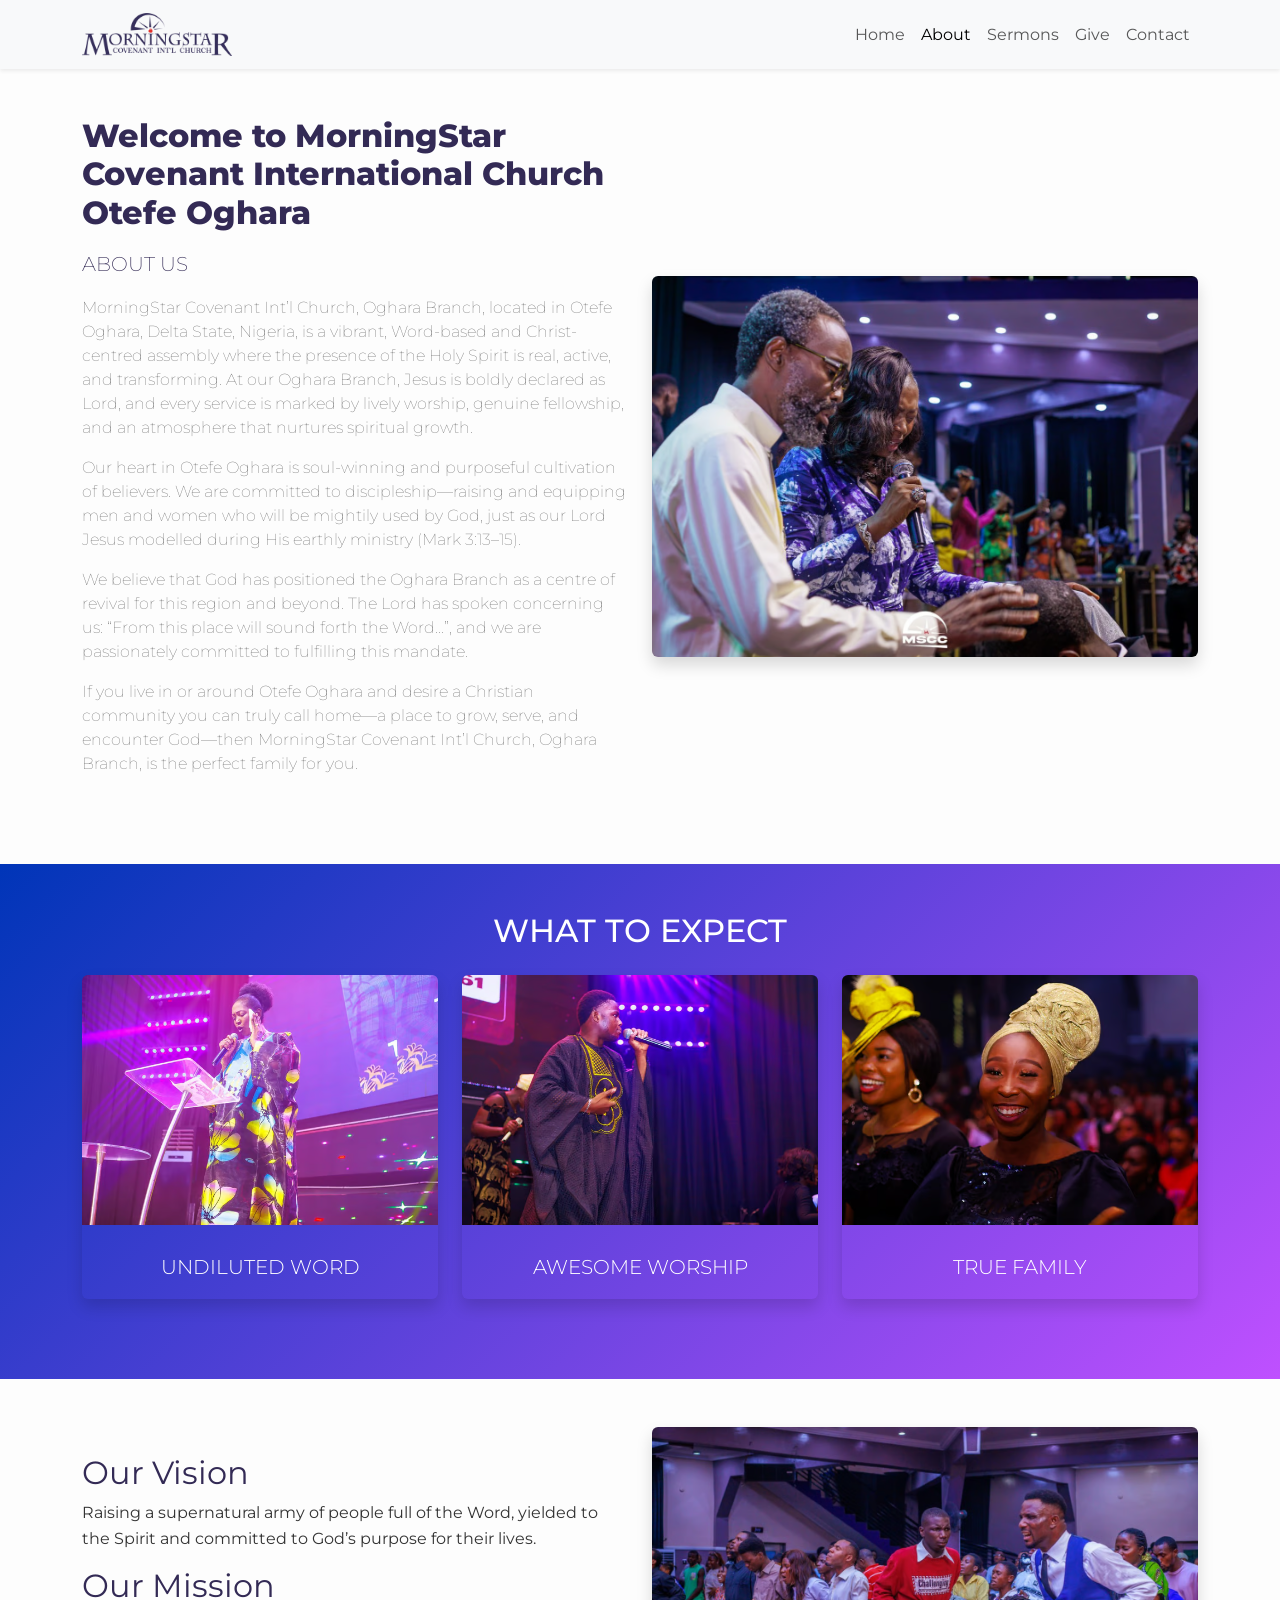
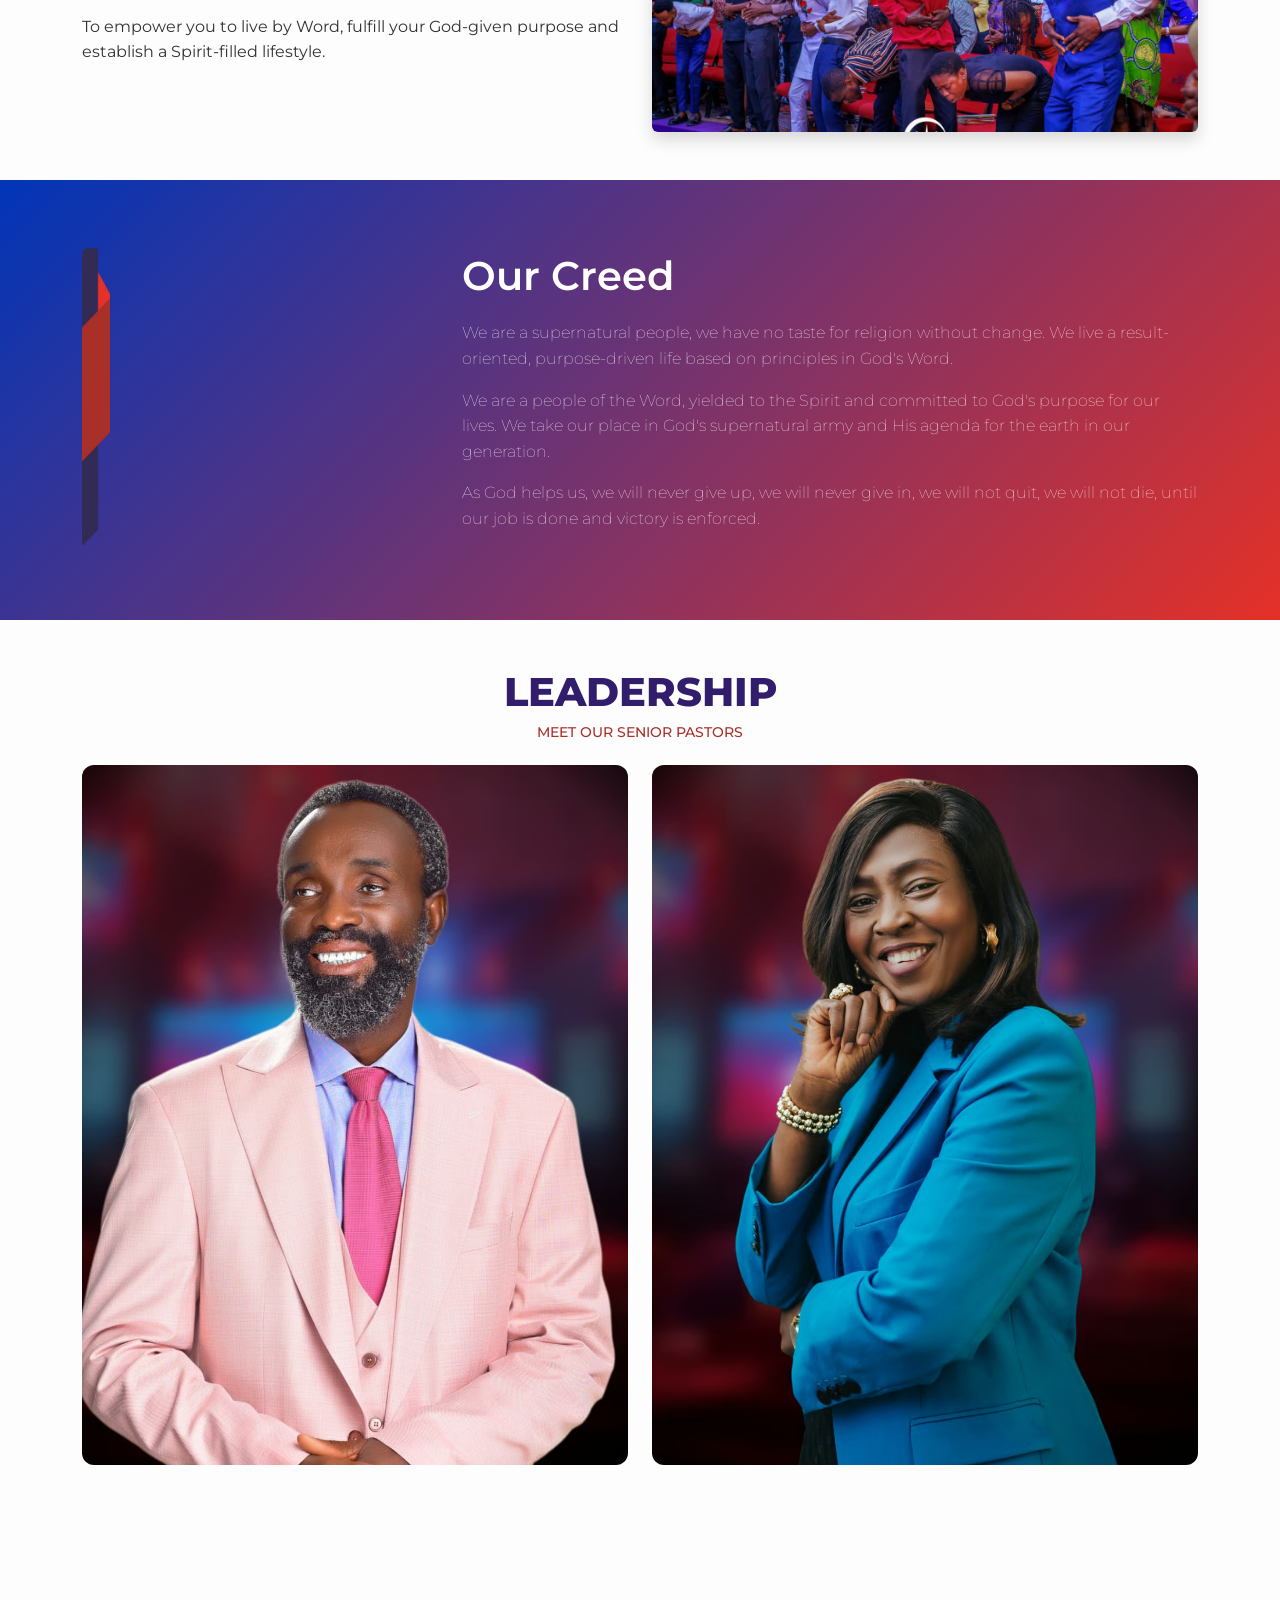
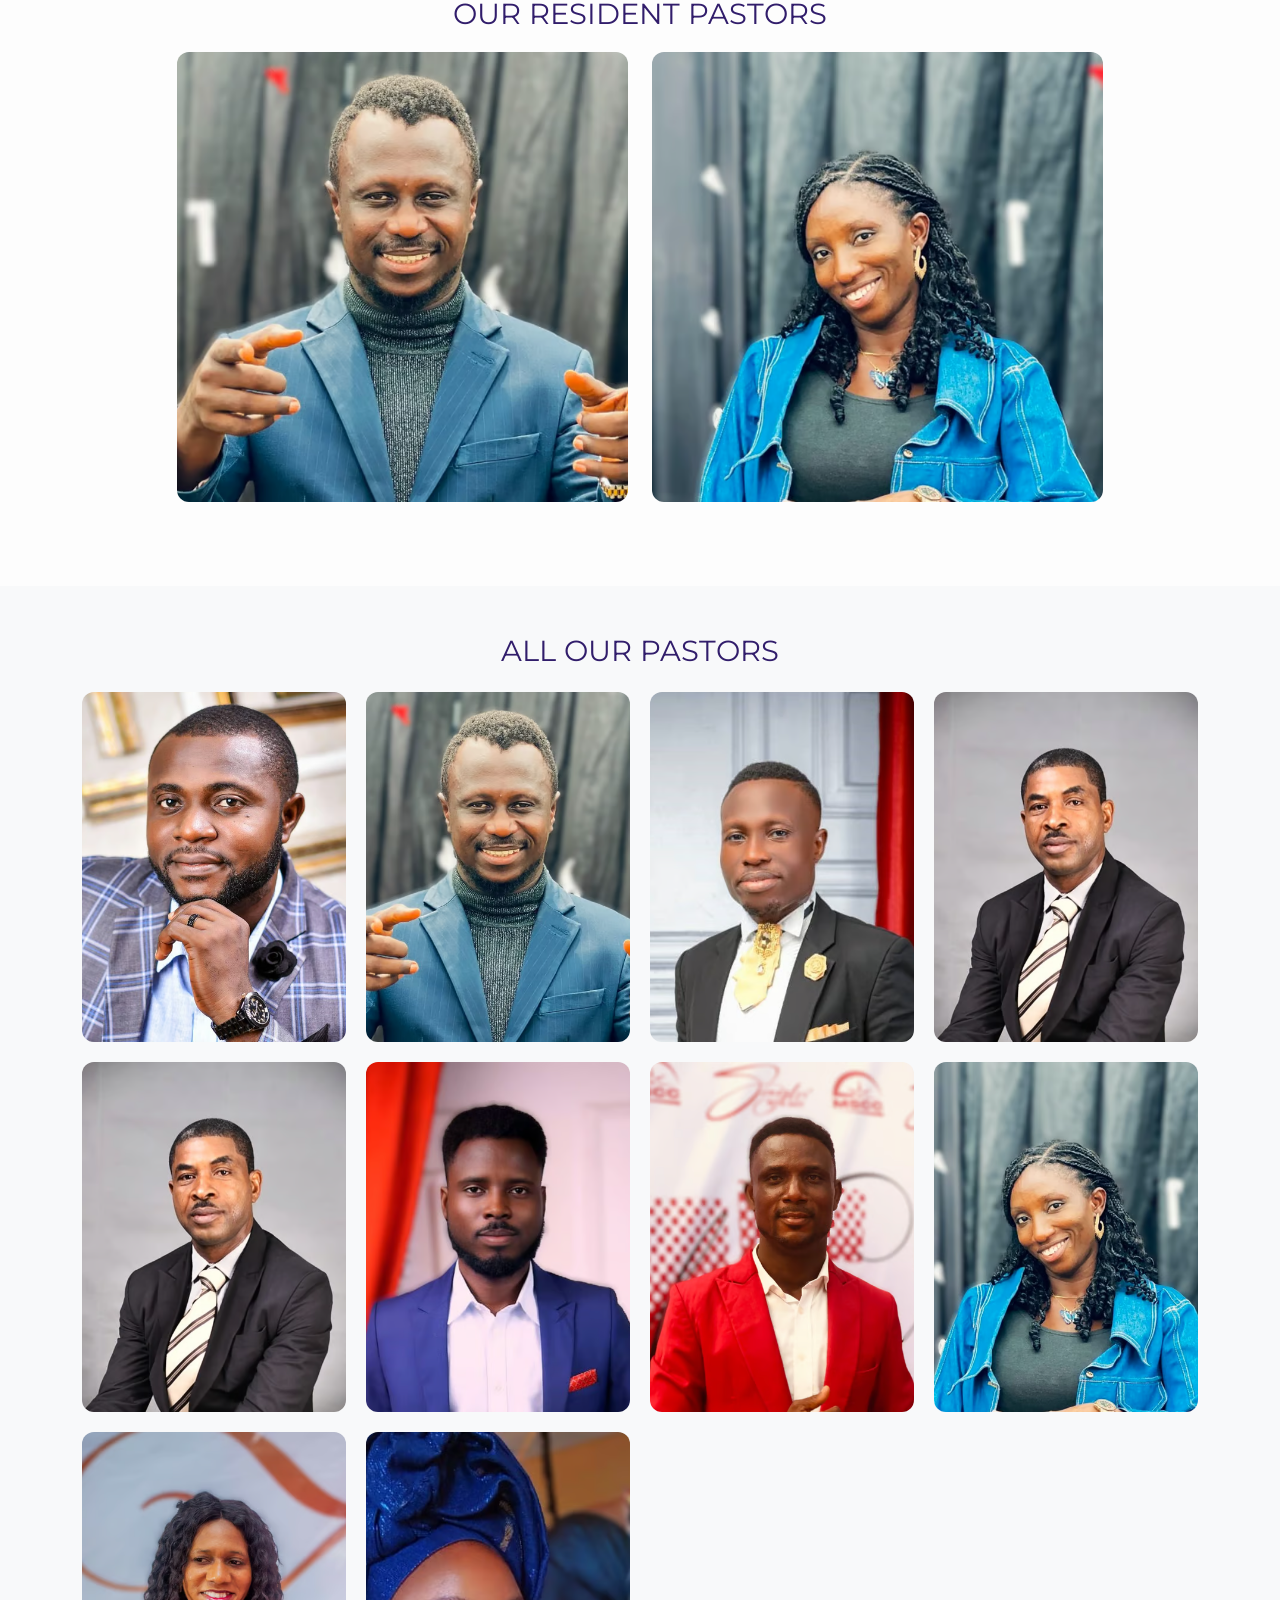
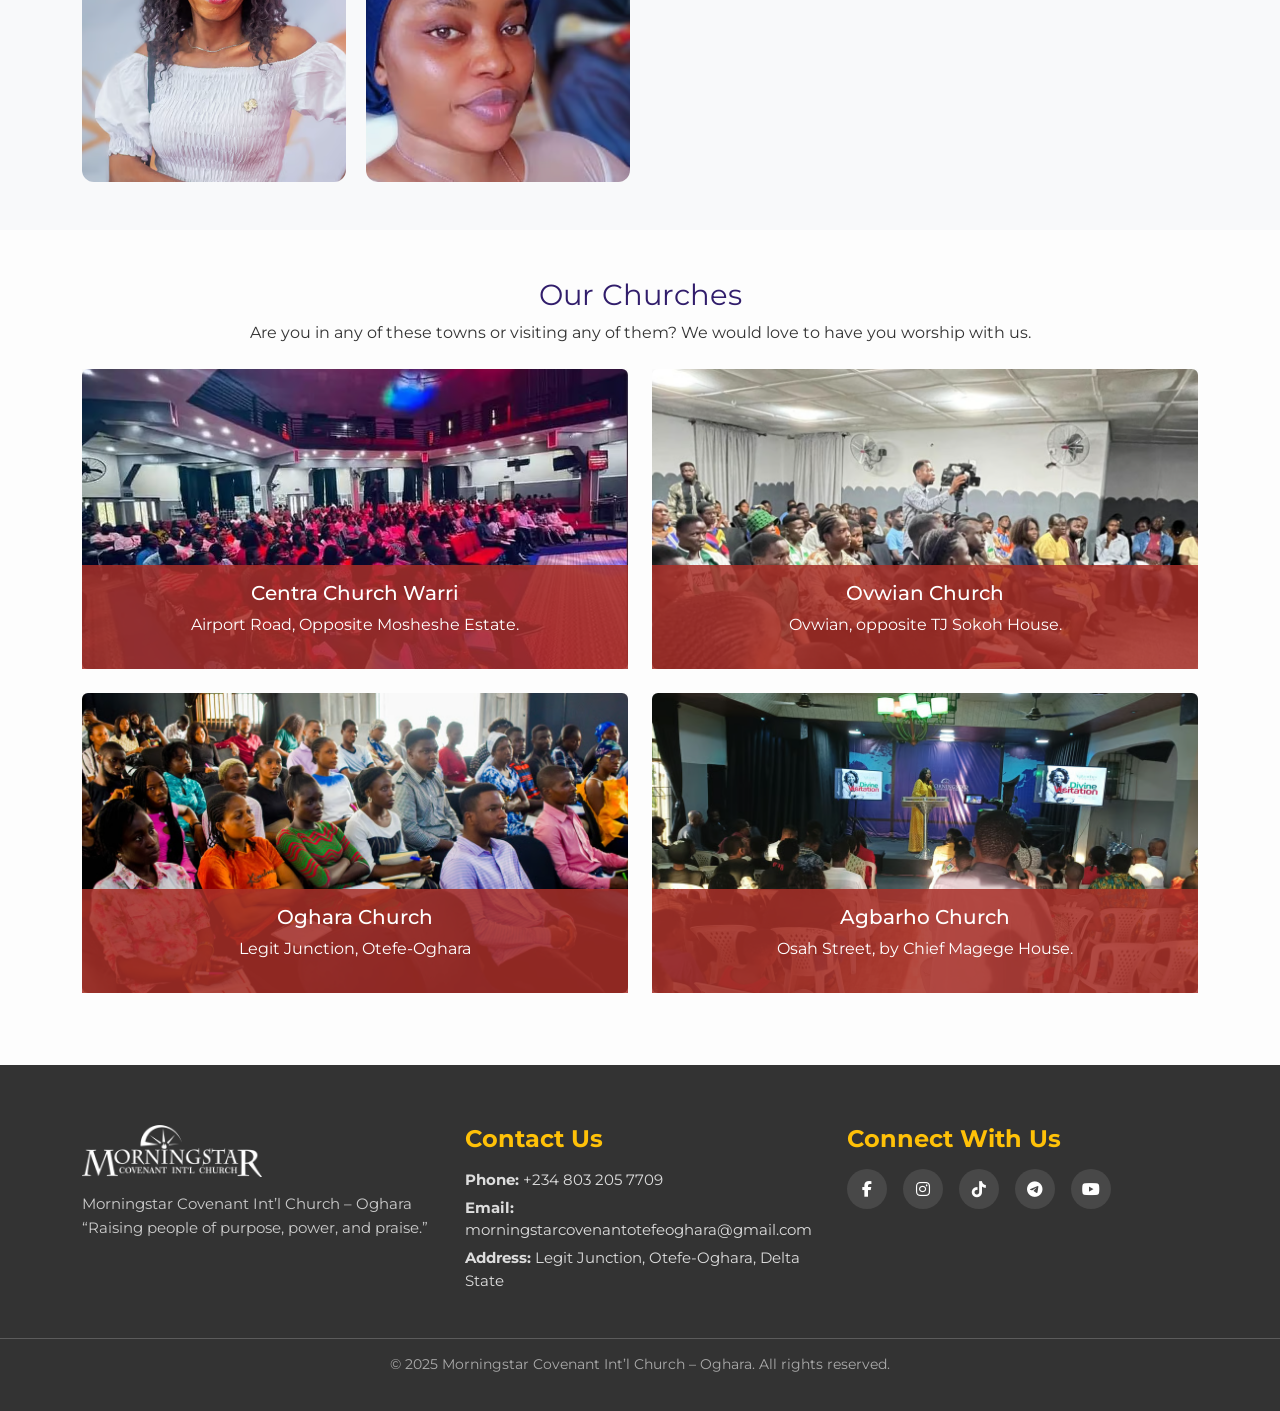
<file: about.html>
<!DOCTYPE html>
<html lang="en">
  <head>
    <meta charset="UTF-8" />
    <meta name="viewport" content="width=device-width, initial-scale=1.0" />
    <title>About Us – Morningstar Covenant Int'l Church</title>

    <!-- Google Fonts -->
    <link rel="preconnect" href="https://fonts.googleapis.com" />
    <link rel="preconnect" href="https://fonts.gstatic.com" crossorigin />
    <link
      href="https://fonts.googleapis.com/css2?family=Montserrat:wght@300;400;600&family=Oswald:wght@400;700&display=swap"
      rel="stylesheet"
    />

    <!-- Bootstrap & Font Awesome -->
    <link rel="stylesheet" href="assets/css/bootstrap.min.css" />
    <link
      rel="stylesheet"
      href="https://cdnjs.cloudflare.com/ajax/libs/font-awesome/6.5.0/css/all.min.css"
    />

    <!-- Custom CSS -->
    <link rel="stylesheet" href="assets/css/shared.css" />
    <link rel="stylesheet" href="assets/css/pages/about.css" />
  </head>
  <body>
    <!-- Navbar -->
    <nav class="navbar navbar-expand-lg navbar-light bg-light shadow-sm">
      <div class="container">
        <a class="navbar-brand fw-bold text-primary" href="index.html">
          <img
            src="assets/images/logo/church-logo.avif"
            width="200"
            alt="Church Logo"
          />
        </a>
        <button
          class="navbar-toggler"
          data-bs-toggle="collapse"
          data-bs-target="#navbarNav"
        >
          <span class="navbar-toggler-icon"></span>
        </button>
        <div class="collapse navbar-collapse" id="navbarNav">
          <ul class="navbar-nav ms-auto">
            <li class="nav-item">
              <a class="nav-link" href="index.html">Home</a>
            </li>
            <li class="nav-item">
              <a class="nav-link active" href="#">About</a>
            </li>
            <li class="nav-item">
              <a class="nav-link" href="sermons.html">Sermons</a>
            </li>
            <li class="nav-item">
              <a class="nav-link" href="give.html">Give</a>
            </li>
            <li class="nav-item">
              <a class="nav-link" href="contact.html">Contact</a>
            </li>
          </ul>
        </div>
      </div>
    </nav>

    <!-- About Us Section -->
    <section class="about-us-section py-5">
      <div class="container">
        <div class="row align-items-center">
          <div class="col-lg-6 mb-4">
            <h2>
              Welcome to MorningStar Covenant International Church Otefe Oghara
            </h2>
            <h5>ABOUT US</h5>
            <p>
              MorningStar Covenant Int’l Church, Oghara Branch, located in Otefe
              Oghara, Delta State, Nigeria, is a vibrant, Word-based and
              Christ-centred assembly where the presence of the Holy Spirit is
              real, active, and transforming. At our Oghara Branch, Jesus is
              boldly declared as Lord, and every service is marked by lively
              worship, genuine fellowship, and an atmosphere that nurtures
              spiritual growth.
            </p>
            <p>
              Our heart in Otefe Oghara is soul-winning and purposeful
              cultivation of believers. We are committed to discipleship—raising
              and equipping men and women who will be mightily used by God, just
              as our Lord Jesus modelled during His earthly ministry (Mark
              3:13–15).
            </p>
            <p>
              We believe that God has positioned the Oghara Branch as a centre
              of revival for this region and beyond. The Lord has spoken
              concerning us: “From this place will sound forth the Word…”, and
              we are passionately committed to fulfilling this mandate.
            </p>
            <p>
              If you live in or around Otefe Oghara and desire a Christian
              community you can truly call home—a place to grow, serve, and
              encounter God—then MorningStar Covenant Int’l Church, Oghara
              Branch, is the perfect family for you.
            </p>
          </div>
          <div class="col-lg-6 about-us-img">
            <img
              src="assets/images/about/about-hero.avif"
              alt="Church"
              class="img-fluid rounded shadow"
            />
          </div>
        </div>
      </div>
    </section>

    <!-- What to Expect Section -->
    <section class="what-to-expect py-5">
      <div class="container text-center">
        <h2>WHAT TO EXPECT</h2>
        <div class="row mt-4">
          <div class="col-md-4 mb-4">
            <div class="expect-card shadow rounded">
              <img
                src="assets/images/about/expect1.avif"
                alt="Undiluted Word"
                class="img-fluid rounded-top"
              />
              <div class="card-body">
                <h5>UNDILUTED WORD</h5>
              </div>
            </div>
          </div>
          <div class="col-md-4 mb-4">
            <div class="expect-card shadow rounded">
              <img
                src="assets/images/about/expect2.avif"
                alt="Awesome Worship"
                class="img-fluid rounded-top"
              />
              <div class="card-body">
                <h5>AWESOME WORSHIP</h5>
              </div>
            </div>
          </div>
          <div class="col-md-4 mb-4">
            <div class="expect-card shadow rounded">
              <img
                src="assets/images/about/expert3.avif"
                alt="True Family"
                class="img-fluid rounded-top"
              />
              <div class="card-body">
                <h5>TRUE FAMILY</h5>
              </div>
            </div>
          </div>
        </div>
      </div>
    </section>

    <!-- Vision & Mission Section -->
    <section class="vision-mission py-5">
      <div class="container">
        <div class="row align-items-center">
          <div class="col-md-6 mb-4">
            <h3>Our Vision</h3>
            <p>
              Raising a supernatural army of people full of the Word, yielded to
              the Spirit and committed to God’s purpose for their lives.
            </p>
            <h3>Our Mission</h3>
            <p>
              To empower you to live by Word, fulfill your God-given purpose and
              establish a Spirit-filled lifestyle.
            </p>
          </div>
          <div class="col-md-6">
            <img
              src="assets/images/about/about-banner.avif"
              alt="Vision Banner"
              class="img-fluid rounded shadow"
            />
          </div>
        </div>
      </div>
    </section>

    <!-- Our Creed Section -->
    <section class="creed-section py-5">
      <div class="container creed-container">
        <div class="row align-items-center">
          <div class="col-md-4 mb-4 text-center">
            <img
              src="assets/images/about/Creed-Logo.avif"
              alt="Creed Logo"
              class="img-fluid rounded creed-logo"
            />
          </div>
          <div class="col-md-8 our-creed">
            <h3>Our Creed</h3>
            <p>
              We are a supernatural people, we have no taste for religion
              without change. We live a result-oriented, purpose-driven life
              based on principles in God's Word.
            </p>
            <p>
              We are a people of the Word, yielded to the Spirit and committed
              to God's purpose for our lives. We take our place in God's
              supernatural army and His agenda for the earth in our generation.
            </p>
            <p>
              As God helps us, we will never give up, we will never give in, we
              will not quit, we will not die, until our job is done and victory
              is enforced.
            </p>
          </div>
        </div>
      </div>
    </section>

    <!-- Leadership Section -->
    <section class="leadership py-5">
      <div class="container text-center">
        <h2>LEADERSHIP</h2>
        <h4>MEET OUR SENIOR PASTORS</h4>
        <div class="row mt-4">
          <div class="col-md-6 mb-4">
            <div class="leader-card position-relative">
              <img
                src="assets/images/about/CHRISTOPHER-ORHOBOR.avif"
                alt="HQ Pastor"
                class="img-fluid rounded shadow"
              />
              <div class="leader-overlay">
                <h5>Pastor Christopher Orhobor</h5>
                <div class="social-icons">
                  <a
                    href="https://www.facebook.com/share/1KZSU5frkL/?mibextid=wwXIfr"
                    target="_blank"
                    rel="noopener noreferrer"
                  >
                    <i class="fab fa-facebook-f"></i>
                  </a>
                  <a
                    href="https://www.instagram.com/orhoborchristopher?igsh=MTcwbW5uN2ZoZ3Ewaw=="
                    target="_blank"
                    rel="noopener noreferrer"
                  >
                    <i class="fab fa-instagram"></i>
                  </a>
                  <a
                    href="https://youtube.com/@orhobor?si=4QiSmoMkdgxtEwC_"
                    target="_blank"
                    rel="noopener noreferrer"
                  >
                    <i class="fab fa-youtube"></i>
                  </a>
                </div>
              </div>
            </div>
          </div>
          <div class="col-md-6 mb-4">
            <div class="leader-card position-relative">
              <img
                src="assets/images/about/VERAH-ORHOBOR .avif"
                alt="Pastor Wife"
                class="img-fluid rounded shadow"
              />
              <div class="leader-overlay">
                <h5>Pastor Verah Orhobor</h5>
                <div class="social-icons">
                  <a
                    href="https://www.facebook.com/verah.orhobor?mibextid=wwXIfr"
                    target="_blank"
                    rel="noopener noreferrer"
                  >
                    <i class="fab fa-facebook-f"></i>
                  </a>
                  <a
                    href="https://www.instagram.com/verahorhobor?igsh=MTZmOWhiYXB5dnR1bw=="
                    target="_blank"
                    rel="noopener noreferrer"
                  >
                    <i class="fab fa-instagram"></i>
                  </a>
                  <a
                    href="https://youtube.com/@verahorhobor?si=fvHpxXzSJZ66rAuH"
                    target="_blank"
                    rel="noopener noreferrer"
                  >
                    <i class="fab fa-youtube"></i>
                  </a>
                </div>
              </div>
            </div>
          </div>
        </div>
      </div>
    </section>

    <section class="oghara-pastors-section">
      <div class="container">
        <h4 class="text-center">OUR RESIDENT PASTORS</h4>

        <div class="row justify-content-center oghara-pastors">
          <!-- Pastor -->
          <div class="col-md-5 col-sm-6 mb-4">
            <div class="leader-card">
              <img
                src="assets/images/about/pastor2.avif"
                alt="Resident Pastor - Oghara"
              />

              <div class="leader-overlay">
                <h5>Pastor Precious Ogie</h5>
                <div class="social-icons">
                  <a
                    href="https://www.facebook.com/share/1FoLcVz8C4/?mibextid=wwXIfr"
                    target="_blank"
                    rel="noopener noreferrer"
                  >
                    <i class="fab fa-facebook-f"></i>
                  </a>
                  <a
                    href="https://www.instagram.com/preciousogie2?igsh=MWx1YnJiZWZkMzJsNg=="
                    target="_blank"
                    rel="noopener noreferrer"
                  >
                    <i class="fab fa-instagram"></i>
                  </a>
                  <a href="#"><i class="fab fa-youtube"></i></a>
                </div>
              </div>
            </div>
          </div>

          <!-- Pastor’s Wife -->
          <div class="col-md-5 col-sm-6 mb-4">
            <div class="leader-card">
              <img
                src="assets/images/about/pastor8.avif"
                alt="Resident Pastor's Wife - Oghara"
              />

              <div class="leader-overlay">
                <h5>Pastor Joy Ogie</h5>
                <div class="social-icons">
                  <a
                    href="https://www.facebook.com/share/17Psk93M45/?mibextid=wwXIfr"
                    target="_blank"
                    rel="noopener noreferrer"
                  >
                    <i class="fab fa-facebook-f"></i>
                  </a>
                  <a href="#"><i class="fab fa-instagram"></i></a>
                  <a href="#"><i class="fab fa-youtube"></i></a>
                </div>
              </div>
            </div>
          </div>
        </div>
      </div>
    </section>

    <!-- All Pastors Section -->
    <section class="all-pastors py-5 bg-light">
      <div class="container text-center">
        <h2>ALL OUR PASTORS</h2>

        <div class="all-pastors-grid mt-4">
          <div class="pastor-card position-relative">
            <img
              src="assets/images/about/pastor1.avif"
              alt="Pastor Name"
              class="img-fluid rounded shadow"
            />
            <div class="pastor-overlay">
              <h6>Pastor Name</h6>
              <div class="social-icons">
                <a href="#"><i class="fab fa-facebook-f"></i></a>
                <a href="#"><i class="fab fa-instagram"></i></a>
                <a href="#"><i class="fab fa-youtube"></i></a>
              </div>
            </div>
          </div>

          <div class="pastor-card position-relative">
            <img
              src="assets/images/about/pastor2.avif"
              alt="Pastor Name"
              class="img-fluid rounded shadow"
            />
            <div class="pastor-overlay">
              <h6>Pastor Name</h6>
              <div class="social-icons">
                <a href="#"><i class="fab fa-facebook-f"></i></a>
                <a href="#"><i class="fab fa-instagram"></i></a>
                <a href="#"><i class="fab fa-youtube"></i></a>
              </div>
            </div>
          </div>

          <div class="pastor-card position-relative">
            <img
              src="assets/images/about/pastor3.avif"
              alt="Pastor Name"
              class="img-fluid rounded shadow"
            />
            <div class="pastor-overlay">
              <h6>Pastor Name</h6>
              <div class="social-icons">
                <a href="#"><i class="fab fa-facebook-f"></i></a>
                <a href="#"><i class="fab fa-instagram"></i></a>
                <a href="#"><i class="fab fa-youtube"></i></a>
              </div>
            </div>
          </div>

          <div class="pastor-card position-relative">
            <img
              src="assets/images/about/pastor4.avif"
              alt="Pastor Name"
              class="img-fluid rounded shadow"
            />
            <div class="pastor-overlay">
              <h6>Pastor Name</h6>
              <div class="social-icons">
                <a href="#"><i class="fab fa-facebook-f"></i></a>
                <a href="#"><i class="fab fa-instagram"></i></a>
                <a href="#"><i class="fab fa-youtube"></i></a>
              </div>
            </div>
          </div>

          <div class="pastor-card position-relative">
            <img
              src="assets/images/about/pastor4.avif"
              alt="Pastor Name"
              class="img-fluid rounded shadow"
            />
            <div class="pastor-overlay">
              <h6>Pastor Name</h6>
              <div class="social-icons">
                <a href="#"><i class="fab fa-facebook-f"></i></a>
                <a href="#"><i class="fab fa-instagram"></i></a>
                <a href="#"><i class="fab fa-youtube"></i></a>
              </div>
            </div>
          </div>

          <div class="pastor-card position-relative">
            <img
              src="assets/images/about/pastor6.avif"
              alt="Pastor Name"
              class="img-fluid rounded shadow"
            />
            <div class="pastor-overlay">
              <h6>Pastor Name</h6>
              <div class="social-icons">
                <a href="#"><i class="fab fa-facebook-f"></i></a>
                <a href="#"><i class="fab fa-instagram"></i></a>
                <a href="#"><i class="fab fa-youtube"></i></a>
              </div>
            </div>
          </div>

          <div class="pastor-card position-relative">
            <img
              src="assets/images/about/pastor7.avif"
              alt="Pastor Name"
              class="img-fluid rounded shadow"
            />
            <div class="pastor-overlay">
              <h6>Pastor Name</h6>
              <div class="social-icons">
                <a href="#"><i class="fab fa-facebook-f"></i></a>
                <a href="#"><i class="fab fa-instagram"></i></a>
                <a href="#"><i class="fab fa-youtube"></i></a>
              </div>
            </div>
          </div>

          <div class="pastor-card position-relative">
            <img
              src="assets/images/about/pastor8.avif"
              alt="Pastor Name"
              class="img-fluid rounded shadow"
            />
            <div class="pastor-overlay">
              <h6>Pastor Name</h6>
              <div class="social-icons">
                <a href="#"><i class="fab fa-facebook-f"></i></a>
                <a href="#"><i class="fab fa-instagram"></i></a>
                <a href="#"><i class="fab fa-youtube"></i></a>
              </div>
            </div>
          </div>

          <div class="pastor-card position-relative">
            <img
              src="assets/images/about/pastor9.avif"
              alt="Pastor Name"
              class="img-fluid rounded shadow"
            />
            <div class="pastor-overlay">
              <h6>Pastor Name</h6>
              <div class="social-icons">
                <a href="#"><i class="fab fa-facebook-f"></i></a>
                <a href="#"><i class="fab fa-instagram"></i></a>
                <a href="#"><i class="fab fa-youtube"></i></a>
              </div>
            </div>
          </div>

          <div class="pastor-card position-relative">
            <img
              src="assets/images/about/pastor10.avif"
              alt="Pastor Name"
              class="img-fluid rounded shadow"
            />
            <div class="pastor-overlay">
              <h6>Pastor Name</h6>
              <div class="social-icons">
                <a href="#"><i class="fab fa-facebook-f"></i></a>
                <a href="#"><i class="fab fa-instagram"></i></a>
                <a href="#"><i class="fab fa-youtube"></i></a>
              </div>
            </div>
          </div>

          <!-- Repeat for all remaining pastors -->
        </div>
      </div>
    </section>

    <!-- Our Churches Section -->
    <section class="our-churches py-5">
      <div class="container text-center our-churches-container">
        <h2>Our Churches</h2>
        <p>
          Are you in any of these towns or visiting any of them? We would love
          to have you worship with us.
        </p>
        <div class="row mt-4">
          <!-- Church 1 -->
          <div class="col-md-6 mb-4">
            <div class="church-card position-relative">
              <img
                src="assets/images/about/church1.avif"
                alt="Oghara Church"
                class="img-fluid rounded shadow"
              />
              <div class="church-overlay p-3">
                <h5>Centra Church Warri</h5>
                <p>Airport Road, Opposite Mosheshe Estate.</p>
              </div>
            </div>
          </div>
          <!-- Church 2 -->
          <div class="col-md-6 mb-4">
            <div class="church-card position-relative">
              <img
                src="assets/images/about/church3.avif"
                alt="Ovwian Church"
                class="img-fluid rounded shadow"
              />
              <div class="church-overlay p-3">
                <h5>Ovwian Church</h5>
                <p>Ovwian, opposite TJ Sokoh House.</p>
              </div>
            </div>
          </div>

          <!-- Church 3 -->
          <div class="col-md-6 mb-4">
            <div class="church-card position-relative">
              <img
                src="assets/images/about/church2.avif"
                alt="Oghara Church"
                class="img-fluid rounded shadow"
              />
              <div class="church-overlay p-3">
                <h5>Oghara Church</h5>
                <p>Legit Junction, Otefe-Oghara</p>
              </div>
            </div>
          </div>

          <!-- Church 4 -->
          <div class="col-md-6 mb-4">
            <div class="church-card position-relative">
              <img
                src="assets/images/about/church4.avif"
                alt="Agbarho Churc"
                class="img-fluid rounded shadow"
              />
              <div class="church-overlay p-3">
                <h5>Agbarho Church</h5>
                <p>Osah Street, by Chief Magege House.</p>
              </div>
            </div>
          </div>
          <!-- Additional churches as needed -->
        </div>
      </div>
    </section>

    <!-- Footer -->
    <footer class="footer">
      <div class="container footer-container">
        <!-- Left Side -->
        <div class="footer-left">
          <img
            src="assets/images/logo/church-logo.avif"
            alt="Morningstar Church Logo"
            class="footer-logo"
          />
          <p>
            Morningstar Covenant Int’l Church – Oghara
            <br />
            “Raising people of purpose, power, and praise.”
          </p>
        </div>

        <!-- Middle: Contact Info -->
        <div class="footer-contact">
          <h4>Contact Us</h4>
          <p>
            <strong>Phone:</strong>
            +234 803 205 7709
          </p>
          <p>
            <strong>Email:</strong>
            morningstarcovenantotefeoghara@gmail.com
          </p>
          <p>
            <strong>Address:</strong>
            Legit Junction, Otefe-Oghara, Delta State
          </p>
        </div>

        <!-- Right: Social Media -->
        <div class="footer-social">
          <h4>Connect With Us</h4>
          <div class="social-icons">
            <a
              href="https://www.facebook.com/share/1B1L1UFSQz/?mibextid=wwXIfr"
              target="_blank"
              aria-label="Facebook"
              class="social-link"
            >
              <i class="fab fa-facebook-f"></i>
            </a>
            <a
              href="https://www.instagram.com/morningstar_oghara?igsh=MW85aHlsZ3B2OXluMg=="
              target="_blank"
              aria-label="Instagram"
              class="social-link"
            >
              <i class="fab fa-instagram"></i>
            </a>
            <a
              href="https://www.tiktok.com/@morningstaroghara?_r=1&_t=ZS-91amZtsszps"
              target="_blank"
              aria-label="Tiktok"
              class="social-link"
            >
              <i class="fab fa-tiktok"></i>
            </a>
            <a
              href="https://www.tiktok.com/@morningstaroghara?_r=1&_t=ZS-91amZtsszps"
              target="_blank"
              aria-label="Telegram"
              class="social-link"
            >
              <i class="fab fa-telegram-plane"></i>
            </a>
            <a
              href="https://youtube.com/"
              target="_blank"
              aria-label="YouTube"
              class="social-link"
            >
              <i class="fab fa-youtube"></i>
            </a>
          </div>
        </div>
      </div>

      <!-- Bottom Copyright -->
      <div class="footer-bottom">
        <p>
          &copy; 2025 Morningstar Covenant Int’l Church – Oghara. All rights
          reserved.
        </p>
      </div>
    </footer>

    <!-- Scripts -->
    <script src="assets/js/bootstrap.bundle.min.js"></script>
  </body>
</html>
</file>
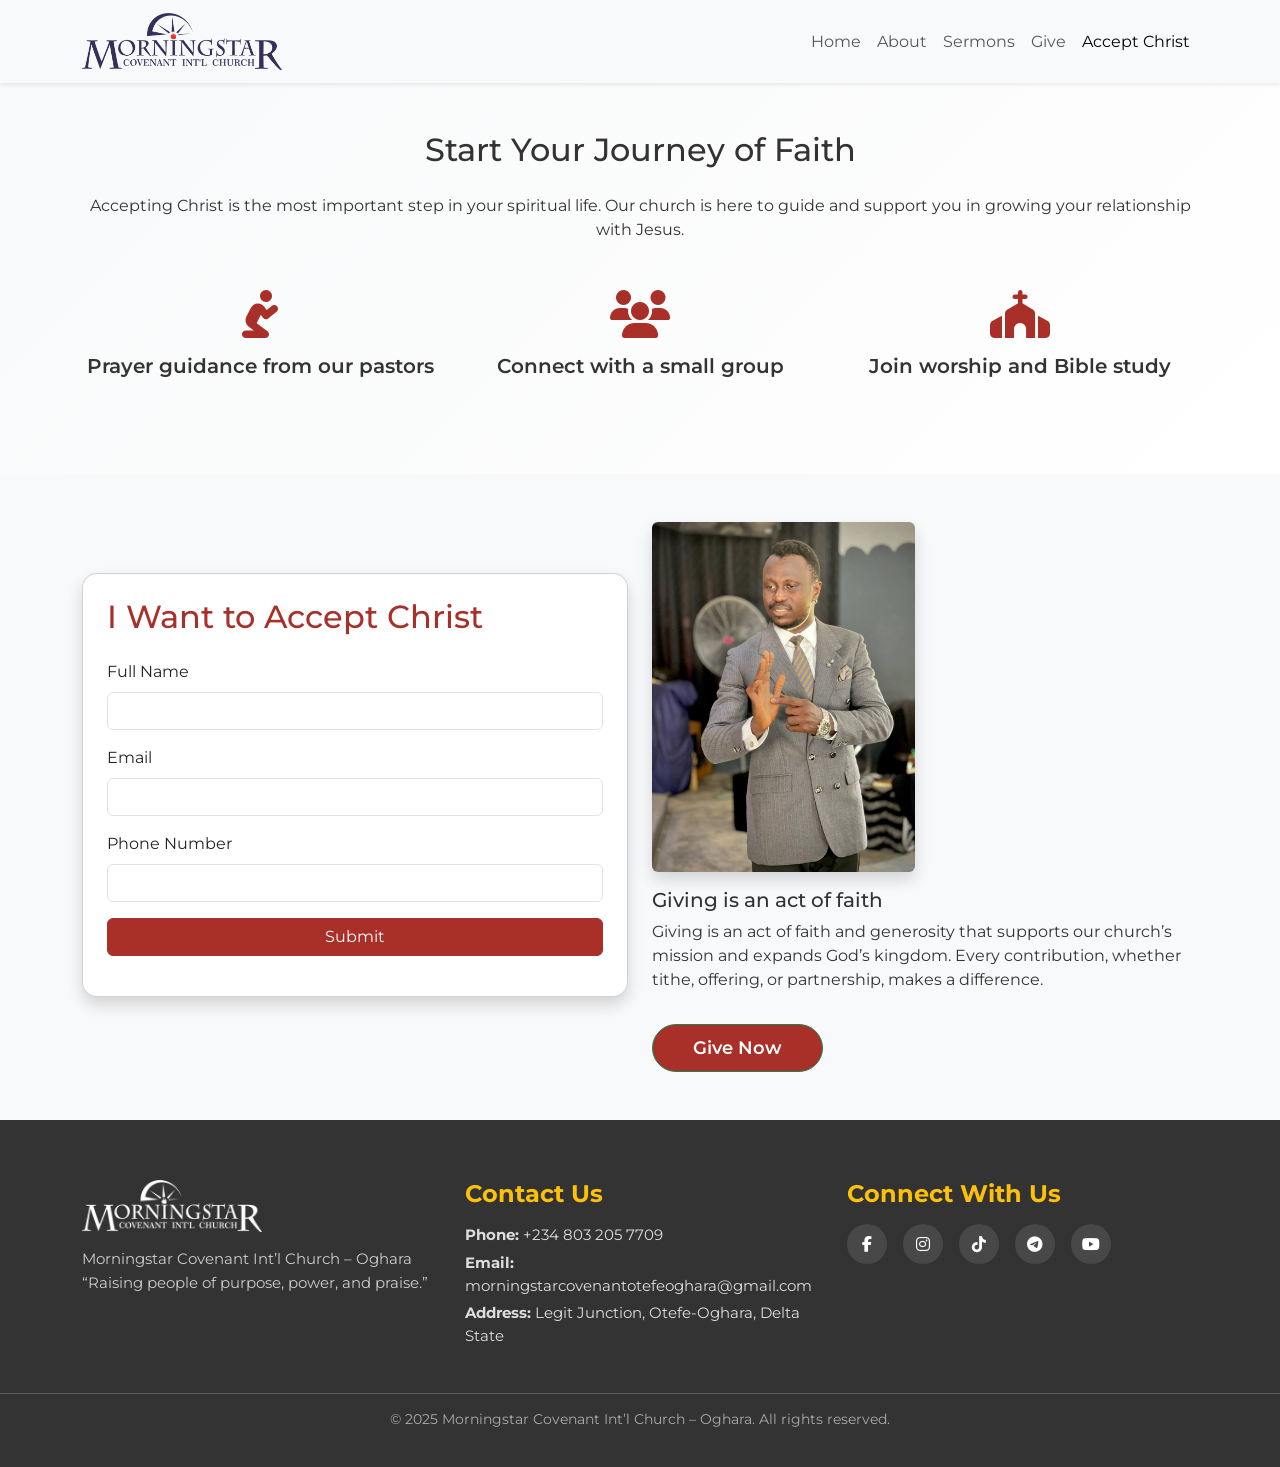
<file: accept-christ.html>
<!DOCTYPE html>
<html lang="en">
  <head>
    <meta charset="UTF-8" />
    <meta name="viewport" content="width=device-width, initial-scale=1.0" />
    <title>Accept Christ – Morningstar Covenant Int'l Church</title>

    <!-- Google Fonts -->
    <link rel="preconnect" href="https://fonts.googleapis.com" />
    <link rel="preconnect" href="https://fonts.gstatic.com" crossorigin />
    <link
      href="https://fonts.googleapis.com/css2?family=Montserrat:wght@300;400;600&family=Oswald:wght@400;700&display=swap"
      rel="stylesheet"
    />

    <!-- Bootstrap & Font Awesome -->
    <link rel="stylesheet" href="assets/css/bootstrap.min.css" />
    <link
      rel="stylesheet"
      href="https://cdnjs.cloudflare.com/ajax/libs/font-awesome/6.5.0/css/all.min.css"
    />

    <!-- Custom CSS -->
    <link rel="stylesheet" href="assets/css/shared.css" />
    <link rel="stylesheet" href="assets/css/pages/accept-christ.css" />
  </head>
  <body>
    <!-- Navbar -->
    <nav class="navbar navbar-expand-lg navbar-light bg-light shadow-sm">
      <div class="container">
        <a class="navbar-brand fw-bold text-primary" href="index.html">
          <img
            src="assets/images/logo/church-logo.avif"
            width="200"
            alt="Church Logo"
          />
        </a>
        <button
          class="navbar-toggler"
          data-bs-toggle="collapse"
          data-bs-target="#navbarNav"
        >
          <span class="navbar-toggler-icon"></span>
        </button>
        <div class="collapse navbar-collapse" id="navbarNav">
          <ul class="navbar-nav ms-auto">
            <li class="nav-item">
              <a class="nav-link" href="index.html">Home</a>
            </li>
            <li class="nav-item">
              <a class="nav-link" href="about.html">About</a>
            </li>
            <li class="nav-item">
              <a class="nav-link" href="sermons.html">Sermons</a>
            </li>
            <li class="nav-item">
              <a class="nav-link" href="give.html">Give</a>
            </li>
            <li class="nav-item">
              <a class="nav-link active" href="#">Accept Christ</a>
            </li>
          </ul>
        </div>
      </div>
    </nav>

    <!-- Journey Section -->
    <section class="journey-section py-5">
      <div class="container">
        <h2 class="mb-4">Start Your Journey of Faith</h2>
        <p class="mb-5">
          Accepting Christ is the most important step in your spiritual life.
          Our church is here to guide and support you in growing your
          relationship with Jesus.
        </p>
        <div class="row">
          <div class="col-md-4 journey-point fade-in">
            <i class="fa-solid fa-pray fa-3x mb-3"></i>
            <h5>Prayer guidance from our pastors</h5>
          </div>
          <div class="col-md-4 journey-point fade-in">
            <i class="fa-solid fa-users fa-3x mb-3"></i>
            <h5>Connect with a small group</h5>
          </div>
          <div class="col-md-4 journey-point fade-in">
            <i class="fa-solid fa-church fa-3x mb-3"></i>
            <h5>Join worship and Bible study</h5>
          </div>
        </div>
      </div>
    </section>

    <!-- Accept Christ Form Section -->
    <section class="accept-christ-form py-5 bg-light">
      <div class="container">
        <div class="row align-items-center">
          <!-- Form -->
          <div class="col-lg-6 mb-4 fade-in-left">
            <div class="card shadow p-4">
              <h2 class="mb-4">I Want to Accept Christ</h2>
              <form id="acceptChristForm">
                <div class="mb-3">
                  <label for="fullName" class="form-label">Full Name</label>
                  <input
                    type="text"
                    class="form-control"
                    id="fullName"
                    required
                  />
                </div>
                <div class="mb-3">
                  <label for="email" class="form-label">Email</label>
                  <input
                    type="email"
                    class="form-control"
                    id="email"
                    required
                  />
                </div>
                <div class="mb-3">
                  <label for="phone" class="form-label">Phone Number</label>
                  <input type="text" class="form-control" id="phone" />
                </div>
                <button type="submit" class="btn btn-primary w-100">
                  Submit
                </button>
                <div id="formMessage" class="mt-3"></div>
              </form>
            </div>
          </div>

          <!-- Image + Quote -->
          <div class="col-lg-6 fade-in-right">
            <img
              src="/assets/images/gallery/service-img2.jpg"
              alt="Accept Christ"
              class="img-fluid rounded shadow mb-3 animated-img"
            />
            <h5 class="give-txt">Giving is an act of faith</h5>
            <p>
              Giving is an act of faith and generosity that supports our
              church’s mission and expands God’s kingdom. Every contribution,
              whether tithe, offering, or partnership, makes a difference.
            </p>
            <a href="give.html" class="btn btn-success mt-3">Give Now</a>
          </div>
        </div>
      </div>
    </section>

    <!-- Footer -->
    <footer class="footer">
      <div class="container footer-container">
        <!-- Left Side -->
        <div class="footer-left">
          <img
            src="assets/images/logo/church-logo.avif"
            alt="Morningstar Church Logo"
            class="footer-logo"
          />
          <p>
            Morningstar Covenant Int’l Church – Oghara
            <br />
            “Raising people of purpose, power, and praise.”
          </p>
        </div>

        <!-- Middle: Contact Info -->
        <div class="footer-contact">
          <h4>Contact Us</h4>
          <p>
            <strong>Phone:</strong>
            +234 803 205 7709
          </p>
          <p>
            <strong>Email:</strong>
            morningstarcovenantotefeoghara@gmail.com
          </p>
          <p>
            <strong>Address:</strong>
            Legit Junction, Otefe-Oghara, Delta State
          </p>
        </div>

        <!-- Right: Social Media -->
        <div class="footer-social">
          <h4>Connect With Us</h4>
          <div class="social-icons">
            <a
              href="https://www.facebook.com/share/1B1L1UFSQz/?mibextid=wwXIfr"
              target="_blank"
              aria-label="Facebook"
              class="social-link"
            >
              <i class="fab fa-facebook-f"></i>
            </a>
            <a
              href="https://www.instagram.com/morningstar_oghara?igsh=MW85aHlsZ3B2OXluMg=="
              target="_blank"
              aria-label="Instagram"
              class="social-link"
            >
              <i class="fab fa-instagram"></i>
            </a>
            <a
              href="https://www.tiktok.com/@morningstaroghara?_r=1&_t=ZS-91amZtsszps"
              target="_blank"
              aria-label="Tiktok"
              class="social-link"
            >
              <i class="fab fa-tiktok"></i>
            </a>
            <a
              href="https://www.tiktok.com/@morningstaroghara?_r=1&_t=ZS-91amZtsszps"
              target="_blank"
              aria-label="Telegram"
              class="social-link"
            >
              <i class="fab fa-telegram-plane"></i>
            </a>
            <a
              href="https://youtube.com/"
              target="_blank"
              aria-label="YouTube"
              class="social-link"
            >
              <i class="fab fa-youtube"></i>
            </a>
          </div>
        </div>
      </div>

      <!-- Bottom Copyright -->
      <div class="footer-bottom">
        <p>
          &copy; 2025 Morningstar Covenant Int’l Church – Oghara. All rights
          reserved.
        </p>
      </div>
    </footer>

    <!-- Scripts -->
    <script src="assets/js/bootstrap.bundle.min.js"></script>
    <script src="assets/js/accept-christ.js"></script>
  </body>
</html>
</file>
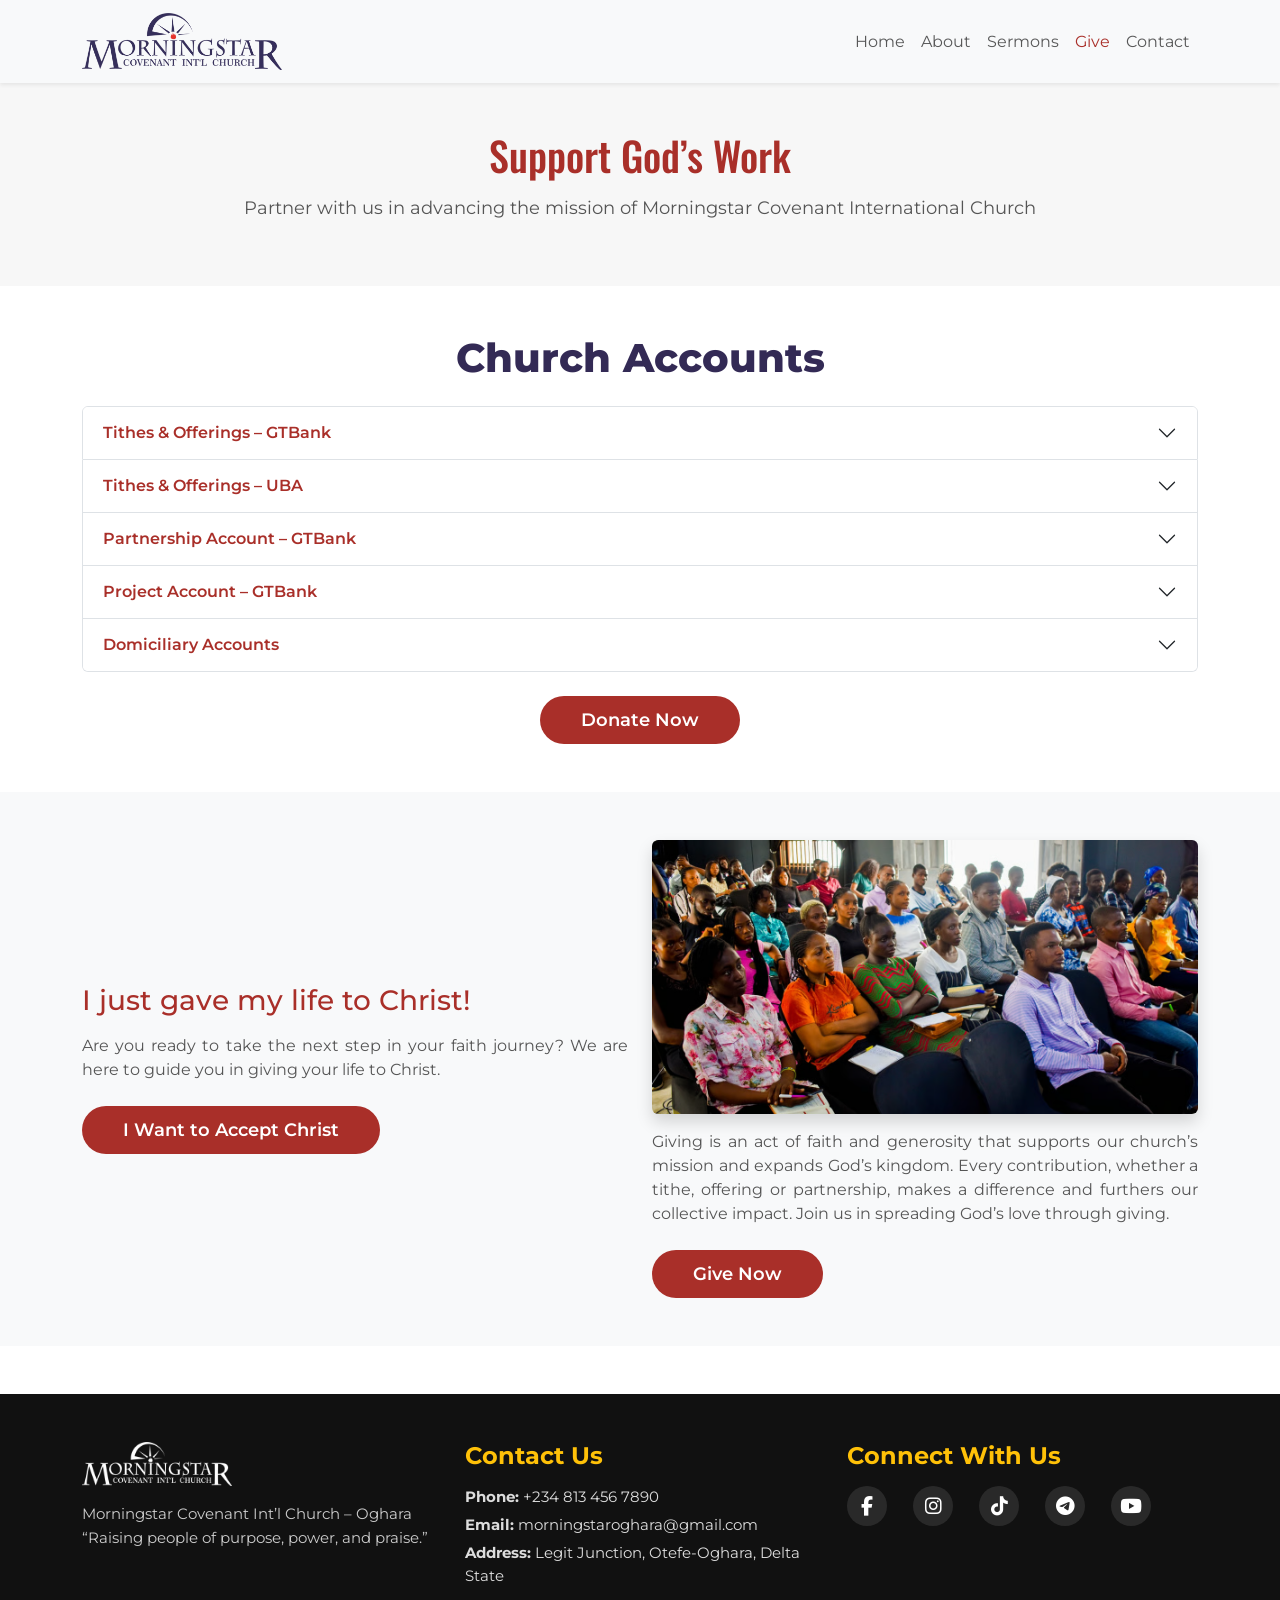
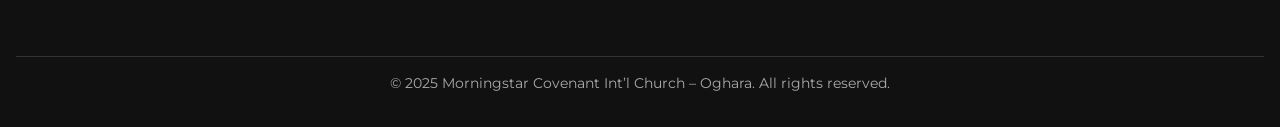
<file: give.html>
<!DOCTYPE html>
<html lang="en">
  <head>
    <meta charset="UTF-8" />
    <meta name="viewport" content="width=device-width, initial-scale=1.0" />
    <title>Give – Morningstar Covenant Int'l Church</title>

    <!-- Google Fonts -->
    <link rel="preconnect" href="https://fonts.googleapis.com" />
    <link rel="preconnect" href="https://fonts.gstatic.com" crossorigin />
    <link
      href="https://fonts.googleapis.com/css2?family=Montserrat:wght@300;400;600&family=Oswald:wght@400;700&display=swap"
      rel="stylesheet"
    />

    <!-- Bootstrap -->
    <link rel="stylesheet" href="assets/css/bootstrap.min.css" />

    <!-- Font Awesome -->
    <link
      rel="stylesheet"
      href="https://cdnjs.cloudflare.com/ajax/libs/font-awesome/6.5.0/css/all.min.css"
    />

    <!-- Custom CSS -->
    <link rel="stylesheet" href="assets/css/shared.css" />
    <link rel="stylesheet" href="assets/css/pages/give.css" />
  </head>
  <body>
    <!-- Navbar -->
    <nav class="navbar navbar-expand-lg navbar-light bg-light shadow-sm">
      <div class="container">
        <a class="navbar-brand fw-bold text-primary" href="index.html">
          <img
            src="assets/images/logo/church-logo.avif"
            width="200"
            class="me-2 logo"
            alt="Church Logo"
          />
        </a>
        <button
          class="navbar-toggler"
          data-bs-toggle="collapse"
          data-bs-target="#navbarNav"
        >
          <span class="navbar-toggler-icon"></span>
        </button>
        <div class="collapse navbar-collapse" id="navbarNav">
          <ul class="navbar-nav ms-auto">
            <li class="nav-item">
              <a class="nav-link" href="index.html">Home</a>
            </li>
            <li class="nav-item">
              <a class="nav-link" href="about.html">About</a>
            </li>
            <li class="nav-item">
              <a class="nav-link" href="sermons.html">Sermons</a>
            </li>
            <li class="nav-item">
              <a class="nav-link active" href="#">Give</a>
            </li>
            <li class="nav-item">
              <a class="nav-link" href="contact.html">Contact</a>
            </li>
          </ul>
        </div>
      </div>
    </nav>

    <!-- Hero Section -->
    <section class="give-hero text-center py-5">
      <h1>Support God’s Work</h1>
      <p>
        Partner with us in advancing the mission of Morningstar Covenant
        International Church
      </p>
    </section>

    <!-- Accounts FAQ-Style -->
    <section class="give-accounts container my-5">
      <h2 class="text-center mb-4">Church Accounts</h2>
      <div class="accordion" id="accountsAccordion">
        <!-- GTBank Tithes -->
        <div class="accordion-item">
          <h2 class="accordion-header" id="headingGT">
            <button
              class="accordion-button collapsed"
              type="button"
              data-bs-toggle="collapse"
              data-bs-target="#collapseGT"
              aria-expanded="false"
              aria-controls="collapseGT"
            >
              Tithes & Offerings – GTBank
            </button>
          </h2>
          <div
            id="collapseGT"
            class="accordion-collapse collapse"
            aria-labelledby="headingGT"
            data-bs-parent="#accountsAccordion"
          >
            <div class="accordion-body">
              <p>
                <strong>Account No:</strong>
                <span id="gtbank-tithes">0946325491</span>
                <button class="copy-btn" data-target="gtbank-tithes">
                  <i class="fas fa-copy"></i>
                </button>
              </p>
              <p>
                <strong>Bank:</strong>
                GTBank
              </p>
            </div>
          </div>
        </div>
        <!-- UBA Tithes -->
        <div class="accordion-item">
          <h2 class="accordion-header" id="headingUBA">
            <button
              class="accordion-button collapsed"
              type="button"
              data-bs-toggle="collapse"
              data-bs-target="#collapseUBA"
              aria-expanded="false"
              aria-controls="collapseUBA"
            >
              Tithes & Offerings – UBA
            </button>
          </h2>
          <div
            id="collapseUBA"
            class="accordion-collapse collapse"
            aria-labelledby="headingUBA"
            data-bs-parent="#accountsAccordion"
          >
            <div class="accordion-body">
              <p>
                <strong>Account No:</strong>
                <span id="uba-tithes">1027614182</span>
                <button class="copy-btn" data-target="uba-tithes">
                  <i class="fas fa-copy"></i>
                </button>
              </p>
              <p>
                <strong>Bank:</strong>
                UBA
              </p>
            </div>
          </div>
        </div>
        <!-- Partnership Account -->
        <div class="accordion-item">
          <h2 class="accordion-header" id="headingPartnership">
            <button
              class="accordion-button collapsed"
              type="button"
              data-bs-toggle="collapse"
              data-bs-target="#collapsePartnership"
              aria-expanded="false"
              aria-controls="collapsePartnership"
            >
              Partnership Account – GTBank
            </button>
          </h2>
          <div
            id="collapsePartnership"
            class="accordion-collapse collapse"
            aria-labelledby="headingPartnership"
            data-bs-parent="#accountsAccordion"
          >
            <div class="accordion-body">
              <p>
                <strong>Account No:</strong>
                <span id="partnership">0144366216</span>
                <button class="copy-btn" data-target="partnership">
                  <i class="fas fa-copy"></i>
                </button>
              </p>
            </div>
          </div>
        </div>
        <!-- Project Account -->
        <div class="accordion-item">
          <h2 class="accordion-header" id="headingProject">
            <button
              class="accordion-button collapsed"
              type="button"
              data-bs-toggle="collapse"
              data-bs-target="#collapseProject"
              aria-expanded="false"
              aria-controls="collapseProject"
            >
              Project Account – GTBank
            </button>
          </h2>
          <div
            id="collapseProject"
            class="accordion-collapse collapse"
            aria-labelledby="headingProject"
            data-bs-parent="#accountsAccordion"
          >
            <div class="accordion-body">
              <p>
                <strong>Account No:</strong>
                <span id="project">0177083360</span>
                <button class="copy-btn" data-target="project">
                  <i class="fas fa-copy"></i>
                </button>
              </p>
            </div>
          </div>
        </div>
        <!-- Domiciliary Accounts -->
        <div class="accordion-item">
          <h2 class="accordion-header" id="headingDomiciliary">
            <button
              class="accordion-button collapsed"
              type="button"
              data-bs-toggle="collapse"
              data-bs-target="#collapseDomiciliary"
              aria-expanded="false"
              aria-controls="collapseDomiciliary"
            >
              Domiciliary Accounts
            </button>
          </h2>
          <div
            id="collapseDomiciliary"
            class="accordion-collapse collapse"
            aria-labelledby="headingDomiciliary"
            data-bs-parent="#accountsAccordion"
          >
            <div class="accordion-body">
              <p>
                <strong>USD:</strong>
                <span id="usd">0946384355</span>
                <button class="copy-btn" data-target="usd">
                  <i class="fas fa-copy"></i>
                </button>
              </p>
              <p>
                <strong>GBP:</strong>
                <span id="gbp">0946384362</span>
                <button class="copy-btn" data-target="gbp">
                  <i class="fas fa-copy"></i>
                </button>
              </p>
              <p>
                <strong>EURO:</strong>
                <span id="euro">0946384379</span>
                <button class="copy-btn" data-target="euro">
                  <i class="fas fa-copy"></i>
                </button>
              </p>
              <p>
                <strong>Sort Code:</strong>
                058244119
              </p>
              <p>
                <strong>Account Name:</strong>
                MorningStar Covenant Int'l Church
              </p>
            </div>
          </div>
        </div>
      </div>

      <div class="text-center my-4">
        <a href="contact.html" class="btn donate-btn btn-lg">Donate Now</a>
      </div>
    </section>

    <!-- Faith & Giving Section -->
    <section class="faith-giving bg-light py-5">
      <div class="container">
        <div class="row align-items-center">
          <!-- Left Column: Life in Christ -->
          <div class="col-lg-6 mb-4 mb-lg-0">
            <h3>I just gave my life to Christ!</h3>
            <p>
              Are you ready to take the next step in your faith journey? We are
              here to guide you in giving your life to Christ.
            </p>
            <a href="accept-christ.html" class="btn donate-btn btn-lg mt-2">
              I Want to Accept Christ
            </a>
          </div>
          <!-- Right Column: Giving Image + Text -->
          <div class="col-lg-6">
            <div class="giving-image text-center mb-3">
              <img
                src="assets/images/about/church2.avif"
                alt="Giving is an act of faith"
                class="img-fluid rounded shadow"
              />
            </div>
            <p class="giving-text">
              Giving is an act of faith and generosity that supports our
              church’s mission and expands God’s kingdom. Every contribution,
              whether a tithe, offering or partnership, makes a difference and
              furthers our collective impact. Join us in spreading God’s love
              through giving.
            </p>
            <a href="contact.html" class="btn donate-btn btn-lg mt-2">
              Give Now
            </a>
          </div>
        </div>
      </div>
    </section>

    <!-- Footer -->
    <footer class="footer mt-5">
      <div class="container footer-container">
        <div class="footer-left">
          <img
            src="assets/images/logo/church-logo.avif"
            alt="Morningstar Church Logo"
            class="footer-logo"
          />
          <p>
            Morningstar Covenant Int’l Church – Oghara
            <br />
            “Raising people of purpose, power, and praise.”
          </p>
        </div>
        <div class="footer-contact">
          <h4>Contact Us</h4>
          <p>
            <strong>Phone:</strong>
            +234 813 456 7890
          </p>
          <p>
            <strong>Email:</strong>
            morningstaroghara@gmail.com
          </p>
          <p>
            <strong>Address:</strong>
            Legit Junction, Otefe-Oghara, Delta State
          </p>
        </div>
        <div class="footer-social">
          <h4>Connect With Us</h4>
          <div class="social-icons">
            <a href="#" class="social-link">
              <i class="fab fa-facebook-f"></i>
            </a>
            <a href="#" class="social-link"><i class="fab fa-instagram"></i></a>
            <a href="#" class="social-link"><i class="fab fa-tiktok"></i></a>
            <a href="#" class="social-link">
              <i class="fab fa-telegram-plane"></i>
            </a>
            <a href="#" class="social-link"><i class="fab fa-youtube"></i></a>
          </div>
        </div>
      </div>
      <div class="footer-bottom text-center">
        <p>
          &copy; 2025 Morningstar Covenant Int’l Church – Oghara. All rights
          reserved.
        </p>
      </div>
    </footer>

    <!-- Scripts -->
    <script src="https://cdn.jsdelivr.net/npm/bootstrap@5.3.3/dist/js/bootstrap.bundle.min.js"></script>

    <script>
      document.querySelectorAll('.copy-btn').forEach((btn) => {
        btn.addEventListener('click', () => {
          const targetId = btn.getAttribute('data-target');
          const text = document.getElementById(targetId).textContent;
          navigator.clipboard.writeText(text).then(() => {
            btn.innerHTML = '<i class="fas fa-check"></i>';
            setTimeout(
              () => (btn.innerHTML = '<i class="fas fa-copy"></i>'),
              1500
            );
          });
        });
      });
    </script>
  </body>
</html>
</file>
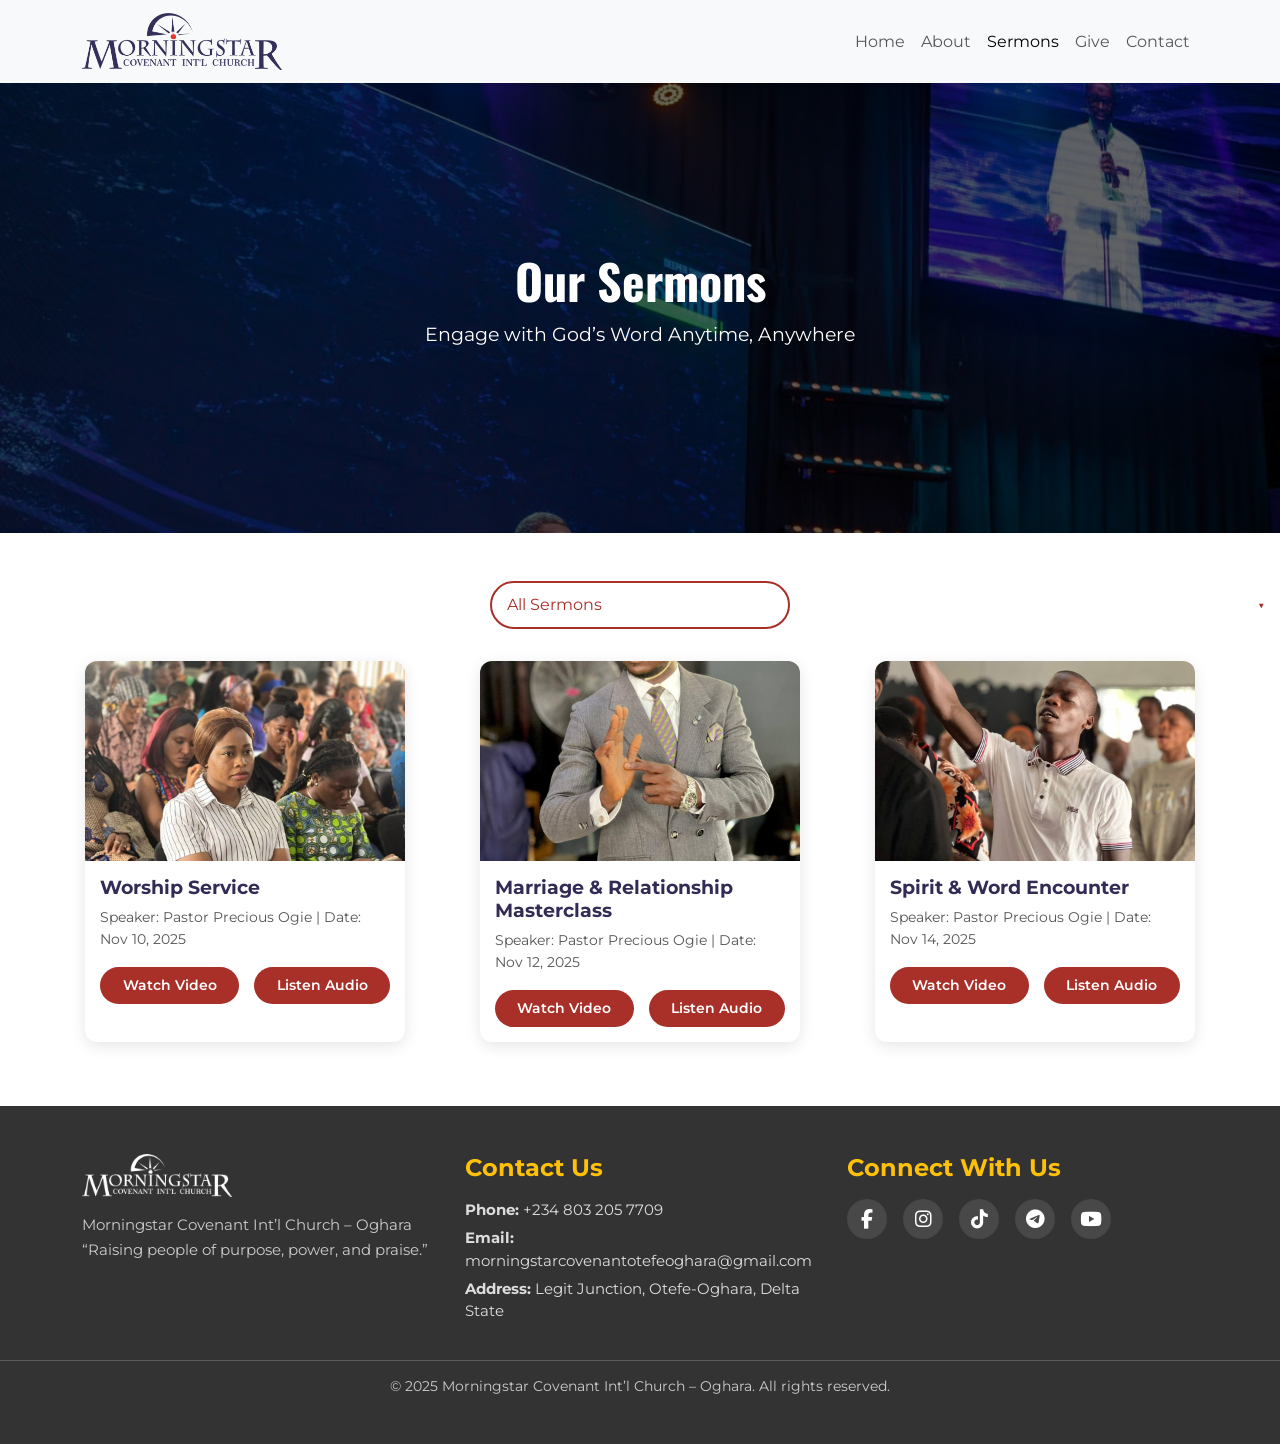
<file: sermons.html>
<!DOCTYPE html>
<html lang="en">
  <head>
    <meta charset="UTF-8" />
    <meta name="viewport" content="width=device-width, initial-scale=1.0" />
    <title>Sermons – Morningstar Covenant Int'l Church</title>

    <!-- Google Fonts -->
    <link rel="preconnect" href="https://fonts.googleapis.com" />
    <link rel="preconnect" href="https://fonts.gstatic.com" crossorigin />
    <link
      href="https://fonts.googleapis.com/css2?family=Montserrat:wght@300;400;600&family=Oswald:wght@400;700&display=swap"
      rel="stylesheet"
    />

    <!-- Bootstrap -->
    <link rel="stylesheet" href="assets/css/bootstrap.min.css" />

    <!-- Font Awesome -->
    <link
      rel="stylesheet"
      href="https://cdnjs.cloudflare.com/ajax/libs/font-awesome/6.4.2/css/all.min.css"
    />

    <!-- Custom CSS -->
    <link rel="stylesheet" href="assets/css/shared.css" />
    <link rel="stylesheet" href="assets/css/pages/home.css" />
    <link rel="stylesheet" href="assets/css/pages/sermons.css" />
  </head>

  <body>
    <!-- Navbar -->
    <nav class="navbar navbar-expand-lg navbar-light bg-light shadow-sm">
      <div class="container">
        <a class="navbar-brand fw-bold text-primary" href="index.html">
          <img
            src="assets/images/logo/church-logo.avif"
            width="200"
            class="me-2 logo"
            alt="Church Logo"
          />
        </a>
        <button
          class="navbar-toggler"
          data-bs-toggle="collapse"
          data-bs-target="#navbarNav"
        >
          <span class="navbar-toggler-icon"></span>
        </button>
        <div class="collapse navbar-collapse" id="navbarNav">
          <ul class="navbar-nav ms-auto">
            <li class="nav-item">
              <a class="nav-link" href="index.html">Home</a>
            </li>
            <li class="nav-item">
              <a class="nav-link" href="about.html">About</a>
            </li>
            <li class="nav-item">
              <a class="nav-link active" href="#">Sermons</a>
            </li>
            <li class="nav-item">
              <a class="nav-link" href="give.html">Give</a>
            </li>
            <li class="nav-item">
              <a class="nav-link" href="contact.html">Contact</a>
            </li>
          </ul>
        </div>
      </div>
    </nav>

    <!-- Hero -->
    <section class="sermon-hero">
      <div>
        <h1>Our Sermons</h1>
        <p>Engage with God’s Word Anytime, Anywhere</p>
      </div>
    </section>

    <!-- Optional Dropdown Filter (you can hide if only 3 cards) -->
    <div class="sermon-filters-dropdown">
      <select id="sermon-filter">
        <option value="all">All Sermons</option>
        <option value="worship">Worship Service</option>
        <option value="marriage">Marriage & Relationship Masterclass</option>
        <option value="spirit">Spirit & Word Encounter</option>
      </select>
    </div>

    <!-- Sermon Grid -->
    <section class="sermon-grid" id="sermon-grid">
      <!-- 3 Main Cards -->
      <div class="sermon-card" data-category="worship">
        <img
          src="assets/images/gallery/service-img1.jpg"
          alt="Worship Service"
        />
        <div class="sermon-content">
          <h3>Worship Service</h3>
          <p>Speaker: Pastor Precious Ogie | Date: Nov 10, 2025</p>
          <div class="sermon-buttons">
            <a href="watch-video.html?sermon=1">Watch Video</a>
            <a href="listen-audio.html?sermon=1">Listen Audio</a>
          </div>
        </div>
      </div>

      <div class="sermon-card" data-category="marriage">
        <img
          src="assets/images/gallery/service-img2.jpg"
          alt="Marriage & Relationship Masterclass"
        />
        <div class="sermon-content">
          <h3>Marriage & Relationship Masterclass</h3>
          <p>Speaker: Pastor Precious Ogie | Date: Nov 12, 2025</p>
          <div class="sermon-buttons">
            <a href="watch-video.html?sermon=2">Watch Video</a>
            <a href="listen-audio.html?sermon=2">Listen Audio</a>
          </div>
        </div>
      </div>

      <div class="sermon-card" data-category="spirit">
        <img
          src="assets/images/gallery/service-img3.jpg"
          alt="Spirit & Word Encounter"
        />
        <div class="sermon-content">
          <h3>Spirit & Word Encounter</h3>
          <p>Speaker: Pastor Precious Ogie | Date: Nov 14, 2025</p>
          <div class="sermon-buttons">
            <a href="watch-video.html?sermon=3">Watch Video</a>
            <a href="listen-audio.html?sermon=3">Listen Audio</a>
          </div>
        </div>
      </div>
    </section>

    <!-- Footer -->
    <footer class="footer">
      <div class="container footer-container">
        <div class="footer-left">
          <img
            src="assets/images/logo/church-logo.avif"
            alt="Morningstar Church Logo"
            class="footer-logo"
          />
          <p>
            Morningstar Covenant Int’l Church – Oghara
            <br />
            “Raising people of purpose, power, and praise.”
          </p>
        </div>
        <div class="footer-contact">
          <h4>Contact Us</h4>
          <p>
            <strong>Phone:</strong>
            +234 803 205 7709
          </p>
          <p>
            <strong>Email:</strong>
            morningstarcovenantotefeoghara@gmail.com
          </p>
          <p>
            <strong>Address:</strong>
            Legit Junction, Otefe-Oghara, Delta State
          </p>
        </div>
        <div class="footer-social footer-contact">
          <h4>Connect With Us</h4>
          <div class="social-icons">
            <a href="#" class="social-link">
              <i class="fab fa-facebook-f"></i>
            </a>
            <a href="#" class="social-link"><i class="fab fa-instagram"></i></a>
            <a href="#" class="social-link"><i class="fab fa-tiktok"></i></a>
            <a href="#" class="social-link">
              <i class="fab fa-telegram-plane"></i>
            </a>
            <a href="#" class="social-link"><i class="fab fa-youtube"></i></a>
          </div>
        </div>
      </div>
      <div class="footer-bottom">
        <p>
          &copy; 2025 Morningstar Covenant Int’l Church – Oghara. All rights
          reserved.
        </p>
      </div>
    </footer>

    <!-- Scripts -->
    <script src="https://cdn.jsdelivr.net/npm/bootstrap@5.3.3/dist/js/bootstrap.bundle.min.js"></script>
    <script>
      // ===== Optional Filter JS for the 3 cards =====
      const filterSelect = document.getElementById('sermon-filter');
      const cards = document.querySelectorAll('.sermon-card');

      filterSelect.addEventListener('change', (e) => {
        const value = e.target.value;
        cards.forEach((card) => {
          if (value === 'all' || card.dataset.category === value) {
            card.style.display = 'block';
          } else {
            card.style.display = 'none';
          }
        });
      });
    </script>
  </body>
</html>
</file>
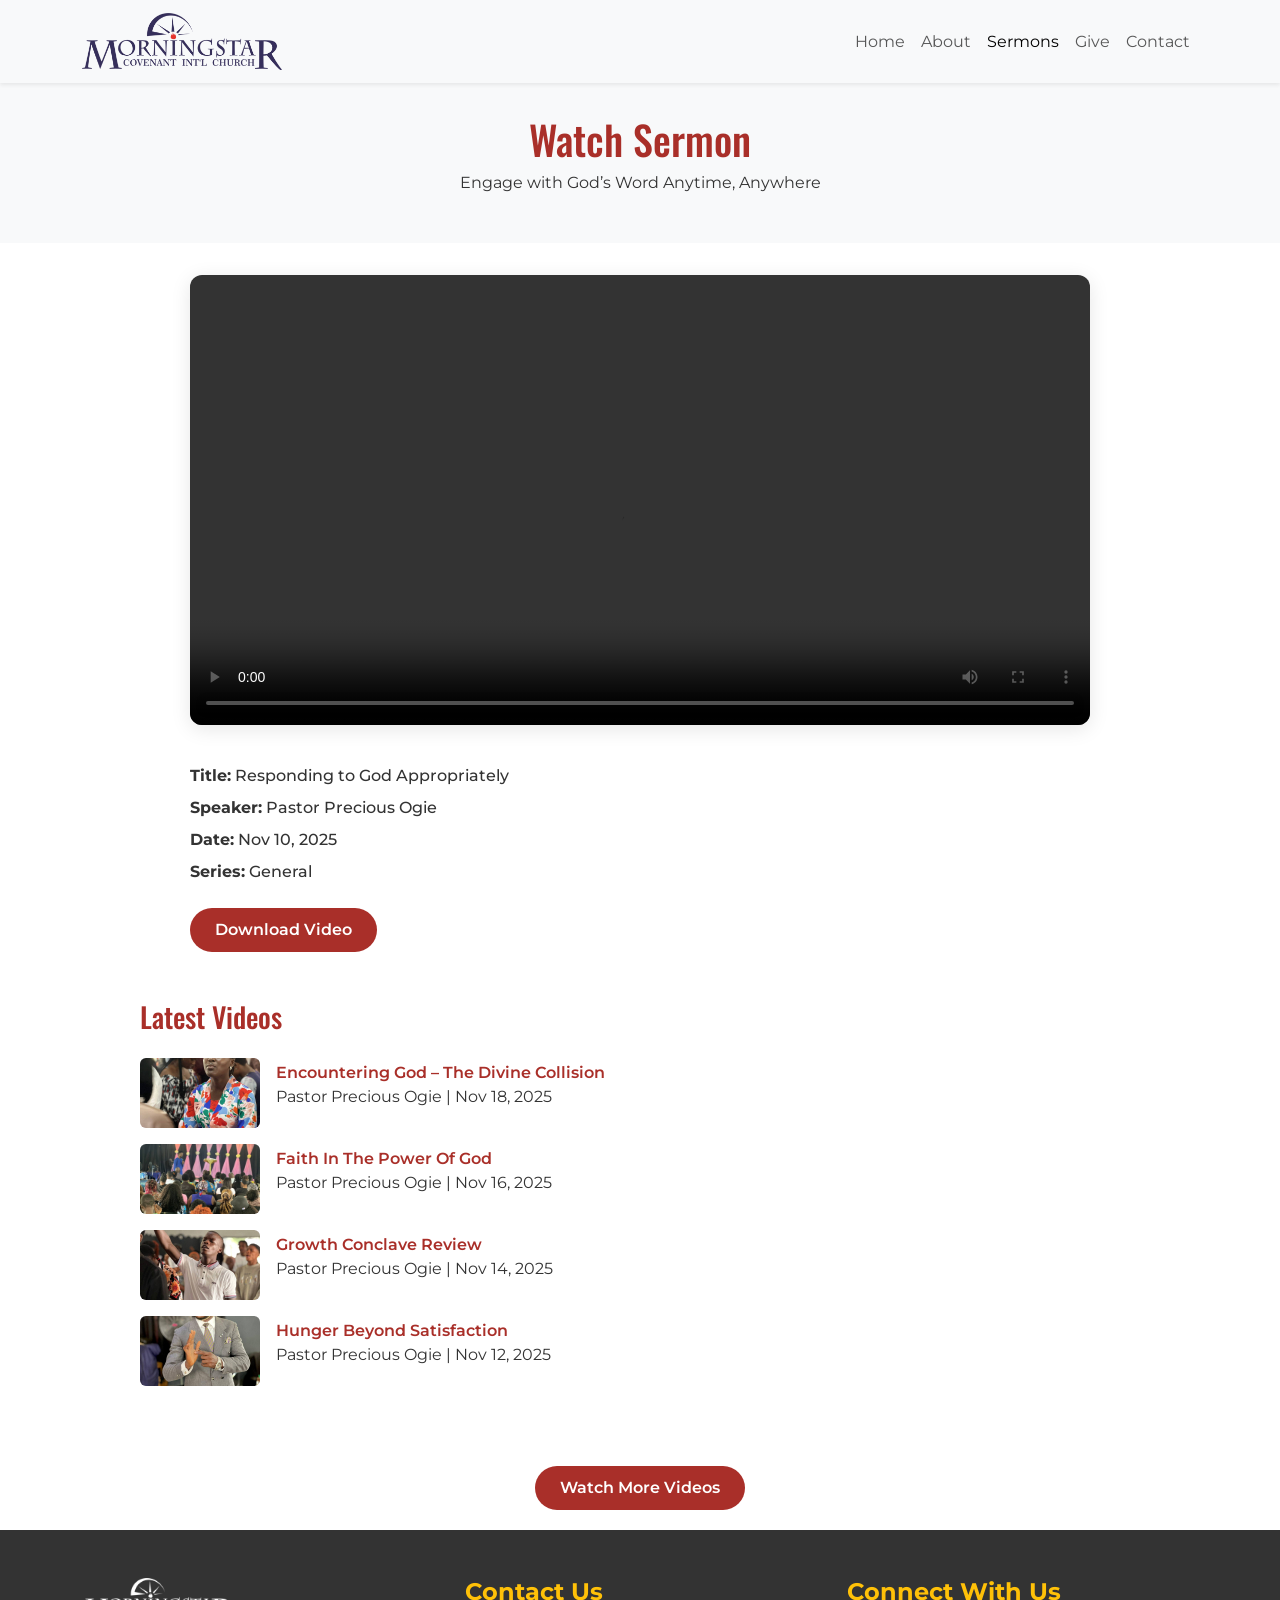
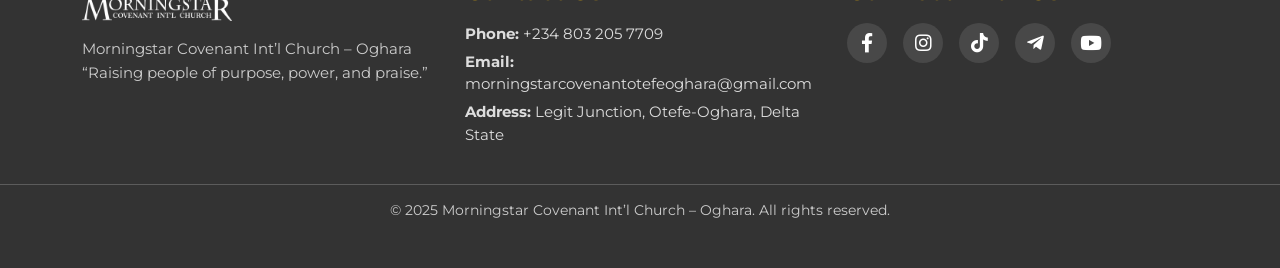
<file: watch-video.html>
<!DOCTYPE html>
<html lang="en">
  <head>
    <meta charset="UTF-8" />
    <meta name="viewport" content="width=device-width, initial-scale=1.0" />
    <title>Watch Sermon – Morningstar Covenant Int'l Church</title>

    <!-- Google Fonts -->
    <link rel="preconnect" href="https://fonts.googleapis.com" />
    <link rel="preconnect" href="https://fonts.gstatic.com" crossorigin />
    <link
      href="https://fonts.googleapis.com/css2?family=Montserrat:wght@300;400;600&family=Oswald:wght@400;700&display=swap"
      rel="stylesheet"
    />

    <!-- Bootstrap -->
    <link rel="stylesheet" href="assets/css/bootstrap.min.css" />

    <link
      rel="stylesheet"
      href="https://cdnjs.cloudflare.com/ajax/libs/font-awesome/5.15.4/css/all.min.css"
    />

    <!-- Custom CSS -->
    <link rel="stylesheet" href="assets/css/shared.css" />
    <link rel="stylesheet" href="assets/css/pages/sermons.css" />

    <style>
      .video-hero {
        background: #f8f9fa;
        padding: 2rem 1rem;
        text-align: center;
      }
      .video-hero h1 {
        font-family: 'Oswald', sans-serif;
        font-size: 2.5rem;
        color: rgb(169, 47, 41);
      }
      .video-container {
        width: 90%;
        max-width: 900px;
        margin: 2rem auto;
        text-align: center;
      }
      video {
        width: 100%;
        height: auto;
        border-radius: 12px;
        box-shadow: 0 4px 20px rgba(0, 0, 0, 0.1);
      }
      .sermon-meta {
        margin: 1rem 0 2rem 0;
        text-align: left;
        width: 90%;
        max-width: 900px;
        margin-left: auto;
        margin-right: auto;
      }
      .sermon-meta p {
        margin-bottom: 0.5rem;
        font-weight: 500;
      }
      .download-btn {
        display: inline-block;
        background-color: rgb(169, 47, 41);
        color: #fff;
        padding: 10px 25px;
        border-radius: 50px;
        text-decoration: none;
        font-weight: 600;
        transition: all 0.3s ease;
        margin-top: 1rem;
      }
      .download-btn:hover {
        background-color: #fff;
        color: rgb(169, 47, 41);
        border: 1px solid rgb(169, 47, 41);
      }
      .latest-videos {
        width: 90%;
        max-width: 1000px;
        margin: 3rem auto;
      }
      .latest-videos h3 {
        color: rgb(169, 47, 41);
        font-family: 'Oswald', sans-serif;
        margin-bottom: 1.5rem;
      }
      .video-card {
        display: flex;
        gap: 1rem;
        margin-bottom: 1rem;
        align-items: center;
      }
      .video-card img {
        width: 120px;
        height: 70px;
        object-fit: cover;
        border-radius: 6px;
      }
      .video-card div {
        flex: 1;
      }
      .video-card a {
        color: rgb(169, 47, 41);
        font-weight: 600;
        text-decoration: none;
      }
      .video-card a:hover {
        text-decoration: underline;
      }
      .watch-more-btn {
        display: inline-block;
        margin-top: 2rem;
        background-color: rgb(169, 47, 41);
        color: #fff;
        padding: 10px 25px;
        border-radius: 50px;
        text-decoration: none;
        font-weight: 600;
        margin-bottom: 20px;
      }
      .watch-more-btn:hover {
        background-color: #fff;
        color: rgb(169, 47, 41);
        border: 1px solid rgb(169, 47, 41);
      }
    </style>
  </head>

  <body>
    <!-- Navbar -->
    <nav class="navbar navbar-expand-lg navbar-light bg-light shadow-sm">
      <div class="container">
        <a class="navbar-brand fw-bold text-primary" href="index.html">
          <img
            src="assets/images/logo/church-logo.avif"
            width="200"
            class="me-2 logo"
            alt="Church Logo"
          />
        </a>
        <button
          class="navbar-toggler"
          data-bs-toggle="collapse"
          data-bs-target="#navbarNav"
        >
          <span class="navbar-toggler-icon"></span>
        </button>
        <div class="collapse navbar-collapse" id="navbarNav">
          <ul class="navbar-nav ms-auto">
            <li class="nav-item">
              <a class="nav-link" href="index.html">Home</a>
            </li>
            <li class="nav-item">
              <a class="nav-link" href="about.html">About</a>
            </li>
            <li class="nav-item">
              <a class="nav-link active" href="sermons.html">Sermons</a>
            </li>
            <li class="nav-item">
              <a class="nav-link" href="give.html">Give</a>
            </li>
            <li class="nav-item">
              <a class="nav-link" href="contact.html">Contact</a>
            </li>
          </ul>
        </div>
      </div>
    </nav>

    <!-- Hero -->
    <section class="video-hero">
      <h1>Watch Sermon</h1>
      <p>Engage with God’s Word Anytime, Anywhere</p>
    </section>

    <!-- Video Player -->
    <div class="video-container">
      <video id="sermon-video" controls>
        <source src="" type="video/mp4" />
        Your browser does not support HTML5 video.
      </video>
    </div>

    <!-- Metadata & Download -->
    <div class="sermon-meta" id="sermon-meta">
      <p>
        <strong>Title:</strong>
        <span id="meta-title"></span>
      </p>
      <p>
        <strong>Speaker:</strong>
        <span id="meta-speaker"></span>
      </p>
      <p>
        <strong>Date:</strong>
        <span id="meta-date"></span>
      </p>
      <p>
        <strong>Series:</strong>
        <span id="meta-series"></span>
      </p>
      <a id="download-btn" href="" download class="download-btn">
        Download Video
      </a>
    </div>

    <!-- Latest 5 Videos -->
    <section class="latest-videos" id="latest-videos">
      <h3>Latest Videos</h3>
      <!-- JS will insert 5 latest video cards here -->
    </section>

    <!-- Watch More Videos -->
    <div style="text-align: center">
      <a
        href="https://youtube.com/@YourChurchChannel"
        target="_blank"
        class="watch-more-btn"
      >
        Watch More Videos
      </a>
    </div>

    <!-- Footer (reuse existing) -->
    <footer class="footer">
      <div class="container footer-container">
        <!-- Left Side -->
        <div class="footer-left">
          <img
            src="assets/images/logo/church-logo.avif"
            alt="Morningstar Church Logo"
            class="footer-logo"
          />
          <p>
            Morningstar Covenant Int’l Church – Oghara
            <br />
            “Raising people of purpose, power, and praise.”
          </p>
        </div>

        <!-- Middle: Contact Info -->
        <div class="footer-contact">
          <h4>Contact Us</h4>
          <p>
            <strong>Phone:</strong>
            +234 803 205 7709
          </p>
          <p>
            <strong>Email:</strong>
            morningstarcovenantotefeoghara@gmail.com
          </p>
          <p>
            <strong>Address:</strong>
            Legit Junction, Otefe-Oghara, Delta State
          </p>
        </div>

        <!-- Right: Social Media -->
        <div class="footer-social footer-contact">
          <h4>Connect With Us</h4>
          <div class="social-icons">
            <a
              href="https://www.facebook.com/share/1B1L1UFSQz/?mibextid=wwXIfr"
              target="_blank"
              aria-label="Facebook"
              class="social-link"
            >
              <i class="fab fa-facebook-f"></i>
            </a>
            <a
              href="https://www.instagram.com/morningstar_oghara?igsh=MW85aHlsZ3B2OXluMg=="
              target="_blank"
              aria-label="Instagram"
              class="social-link"
            >
              <i class="fab fa-instagram"></i>
            </a>
            <a
              href="https://www.tiktok.com/@morningstaroghara?_r=1&_t=ZS-91amZtsszps"
              target="_blank"
              aria-label="Tiktok"
              class="social-link"
            >
              <i class="fab fa-tiktok"></i>
            </a>
            <a
              href="https://t.me/morningstaroghara"
              target="_blank"
              aria-label="Telegram"
              class="social-link"
            >
              <i class="fab fa-telegram-plane"></i>
            </a>
            <a
              href="https://youtube.com/"
              target="_blank"
              aria-label="YouTube"
              class="social-link"
            >
              <i class="fab fa-youtube"></i>
            </a>
          </div>
        </div>
      </div>

      <!-- Bottom Copyright -->
      <div class="footer-bottom">
        <p>
          &copy; 2025 Morningstar Covenant Int’l Church – Oghara. All rights
          reserved.
        </p>
      </div>
    </footer>

    <!-- Scripts -->
    <script src="https://cdn.jsdelivr.net/npm/bootstrap@5.3.3/dist/js/bootstrap.bundle.min.js"></script>

    <script>
      // Get sermon ID from URL
      const urlParams = new URLSearchParams(window.location.search);
      const sermonId = urlParams.get('id');

      fetch('assets/js/sermons.json')
        .then((res) => res.json())
        .then((data) => {
          // Find selected sermon
          const sermon = data.find((v) => v.id == sermonId) || data[0];

          // Populate video
          const video = document.getElementById('sermon-video');
          video.src = sermon.video;

          // Populate metadata
          document.getElementById('meta-title').textContent = sermon.title;
          document.getElementById('meta-speaker').textContent = sermon.speaker;
          document.getElementById('meta-date').textContent = sermon.date;
          document.getElementById('meta-series').textContent = sermon.series;

          // Download button
          document.getElementById('download-btn').href = sermon.video;

          // Latest 5 videos (exclude current)
          const latest = data
            .filter((v) => v.id != sermon.id)
            .slice(-5)
            .reverse();
          const latestContainer = document.getElementById('latest-videos');

          latest.forEach((v) => {
            const card = document.createElement('div');
            card.classList.add('video-card');
            card.innerHTML = `
              <img src="${v.image}" alt="${v.title}" />
              <div>
                <a href="watch-video.html?id=${v.id}">${v.title}</a>
                <p>${v.speaker} | ${v.date}</p>
              </div>
            `;
            latestContainer.appendChild(card);
          });
        })
        .catch((err) => console.error('Error loading sermons:', err));
    </script>
  </body>
</html>
</file>
<file: assets/css/shared.css>
/* ===============================
   NAVBAR
================================= */
nav.navbar {
  position: sticky;
  top: 0;
  z-index: 1030;
  background-color: #fff;
  box-shadow: 0 2px 8px rgba(0, 0, 0, 0.1);
  transition: all 0.3s ease;
}

nav.navbar.scrolled {
  background-color: #fff;
  box-shadow: 0 2px 8px rgba(0, 0, 0, 0.15);
}

/* ===============================
   FOOTER SECTION
================================= */
.footer {
  /* background-color: #0d0d0d;  */
  background-color: #333;
  color: #fff;
  padding: 60px 0 20px;
  font-family: 'Montserrat', sans-serif;
}

.footer-container {
  display: flex;
  flex-wrap: wrap;
  justify-content: space-between;
  gap: 2rem;
  align-items: flex-start;
}

.footer-left,
.footer-contact,
.footer-social {
  flex: 1 1 30%;
  min-width: 250px;
}

.footer-logo {
  width: 180px;
  margin-bottom: 15px;
  filter: brightness(0) invert(1);
}

.footer-left p {
  font-size: 0.95rem;
  color: #ccc;
  line-height: 1.6;
}

.footer-contact h4,
.footer-social h4 {
  color: rgb(255, 193, 8);
  margin-bottom: 15px;
  font-weight: 700;
}

.footer-contact p {
  margin: 5px 0;
  color: #ddd;
  font-size: 0.95rem;
}

.social-icons {
  display: flex;
  gap: 1rem;
  margin-top: 10px;
}

.social-link {
  color: #fff;
  background: rgba(255, 255, 255, 0.1);
  width: 40px;
  height: 40px;
  border-radius: 50%;
  display: flex;
  align-items: center;
  justify-content: center;
  transition: all 0.3s ease;
  text-decoration: none;
}

.social-link:hover {
  background: rgb(169, 47, 41);
  color: #fff;
  transform: translateY(-4px);
}

.footer-bottom {
  text-align: center;
  margin-top: 40px;
  border-top: 1px solid rgba(255, 255, 255, 0.2);
  padding-top: 15px;
  font-size: 0.9rem;
  color: #aaa;
}

/* ------------------------------
     FOOTER SECTION
  ------------------------------ */
@media (max-width: 768px) {
  .footer-contact h4 {
    font-size: 1.2rem;
  }
  .logo {
    width: 120px;
  }
}

@media (max-width: 480px) {
  .footer-logo {
    width: 120px;
  }
  .social-link {
    width: 35px;
    height: 35px;
  }
}
</file>
<file: assets/css/pages/about.css>
body {
  font-family: 'Montserrat', sans-serif;
  background: #fdfdfd;
  color: #333;
  margin: 0;
  padding: 0;
}

.container {
  width: 95%;
  margin: auto;
}

/* ----------------------------
   ABOUT US SECTION
-----------------------------*/
.about-us-section h2 {
  font-size: 2rem;
  font-weight: 800;
  color: rgb(51, 42, 85);
  margin-bottom: 20px;
}
.about-us-section h5 {
  font-weight: 200;
  color: rgb(51, 42, 85);
  margin-bottom: 20px;
}
.about-us-section p {
  font-size: 1rem;
  font-weight: 100;
  color: #555;
}
.about-us-section img {
  border-radius: 12px;
  width: 100%;
  height: auto;
}

/* ----------------------------
   WHAT TO EXPECT
-----------------------------*/
.what-to-expect {
  background: linear-gradient(135deg, rgb(0, 53, 184), rgb(191, 80, 255));
  padding: 60px 0;
  color: #fff;
}
.what-to-expect h2 {
  color: #fff;
}
.expect-card img {
  height: 250px;
  object-fit: cover;
  border-radius: 12px 12px 0 0;
}
.expect-card h5 {
  margin-top: 10px;
  font-weight: 300;
  padding: 20px 0;
}

/* ----------------------------
   VISION & MISSION
-----------------------------*/
.vision-mission h3 {
  font-size: 2rem;
  font-weight: 400;
  color: rgb(51, 42, 85);
  margin-bottom: 8px;
}
.vision-mission p {
  line-height: 1.6;
  font-size: 1rem;
}
.vision-mission img {
  border-radius: 12px;
}

/* ----------------------------
   CREED SECTION
-----------------------------*/
.creed-section {
  background: linear-gradient(135deg, rgb(0, 53, 184), rgb(229, 49, 39));
  padding: 60px 0;
  color: #fff;
}
.creed-section h3 {
  color: #fff;
  margin-bottom: 20px;
  font-size: 2.5rem;
  font-weight: 600;
}
.creed-section p {
  line-height: 1.6;
  font-weight: 100;
  font-size: 1rem;
}
.creed-logo {
  width: auto;
  height: 300px;
  display: block;
  margin: 20px 0 0 0;
}

/* ----------------------------
   LEADERSHIP & PASTORS
-----------------------------*/
.leadership {
  padding-bottom: 0;
}
.leadership h2 {
  color: rgb(49, 29, 107);
  font-size: 2.5rem;
  font-weight: 800;
}
.leadership h4 {
  font-size: 0.9rem;
  color: #a92f29;
  text-align: center;
}
.leader-card,
.pastor-card {
  position: relative;
  overflow: hidden;
  border-radius: 12px;
  margin: auto;
}
.leader-card img {
  width: 100%;
  height: 700px;
  object-fit: cover;
}
.pastor-card img {
  width: 100%;
  object-fit: cover;
}
.leader-overlay,
.pastor-overlay {
  position: absolute;
  bottom: 0;
  left: 0;
  right: 0;
  background: rgba(169, 47, 41, 0.85);
  color: #fff;
  padding: 10px;
  text-align: center;
  opacity: 0;
  transition: opacity 0.3s, transform 0.3s;
  transform: translateY(100%);
}
.leader-card:hover .leader-overlay,
.pastor-card:hover .pastor-overlay {
  opacity: 1;
  transform: translateY(0);
}

/* Social icons inside overlays */
.leader-overlay .social-icons,
.pastor-overlay .social-icons {
  display: flex;
  justify-content: center;
  align-items: center;
  gap: 8px;
  margin-top: 4px;
}
.leader-overlay .social-icons a,
.pastor-overlay .social-icons a {
  width: 32px;
  height: 32px;
  display: flex;
  justify-content: center;
  align-items: center;
  font-size: 0.95rem;
  color: #fff;
  text-decoration: none;
  border-radius: 50%;
  background: rgba(255, 255, 255, 0.1);
  transition: all 0.3s ease;
}
.leader-overlay .social-icons a:hover,
.pastor-overlay .social-icons a:hover {
  transform: scale(1.2);
  background: rgba(169, 47, 41, 0.9);
}

/* ----------------------------
   RESIDENT PASTORS
-----------------------------*/

.oghara-pastors-section h4 {
  color: rgb(49, 29, 107);
  font-size: 1.8rem;
  font-weight: 400;
  margin-bottom: 20px;
}
.oghara-pastors .leader-card img {
  height: 450px;
}

/* ----------------------------
   ALL PASTORS GRID
-----------------------------*/
.all-pastors-grid {
  display: grid;
  grid-template-columns: repeat(4, 1fr);
  gap: 20px;
  justify-items: center;
}
.all-pastors-grid .pastor-card img {
  height: 350px;
}
.all-pastors h2 {
  color: rgb(49, 29, 107);
  font-size: 1.8rem;
  font-weight: 400;
}

/* ----------------------------
   OUR CHURCHES
-----------------------------*/
.our-churches h2 {
  color: rgb(49, 29, 107);
  font-size: 1.8rem;
  font-weight: 400;
}

.our-churches p {
  font-size: 1rem;
}
.church-card {
  position: relative;
  overflow: hidden;
}
.church-card img {
  height: 300px;
  width: 100%;
  object-fit: cover;
  border-radius: 12px;
}
.church-overlay {
  position: absolute;
  bottom: 0;
  left: 0;
  right: 0;
  background: rgba(169, 47, 41, 0.85);
  color: #fff;
  padding: 10px;
  font-size: 0.9rem;
}

/* ----------------------------
   GLOBAL SETTINGS
-----------------------------*/
img {
  max-width: 100%;
  height: auto;
  object-fit: cover;
}
section {
  padding: 60px 0;
}
h1,
h2,
h3,
h4,
h5 {
  word-wrap: break-word;
}
.navbar-brand img {
  width: 150px;
}

/* ----------------------------
   FADE-IN ANIMATIONS
-----------------------------*/
.fade-in {
  opacity: 0;
  transform: translateY(30px);
  transition: all 0.7s ease-out;
}
.appear {
  opacity: 1;
  transform: translateY(0);
}

/* ==========================================
   MOBILE & RESPONSIVE MEDIA QUERIES
========================================== */
@media (max-width: 992px) {
  .all-pastors-grid {
    grid-template-columns: repeat(2, 1fr);
  }
  .all-pastors-grid .pastor-card img {
    height: 250px;
  }
  .pastor-card img {
    height: 250px;
  }
}

@media (max-width: 768px) {
  .about-us-section h2 {
    font-size: 1.1rem;
    text-align: left;
  }
  .about-us-section h5 {
    font-size: 0.9rem;
    margin-top: 30px;
  }
  .about-us-section p {
    font-size: 0.8rem;
    text-align: justify;
  }
  .about-us-img {
    padding: 0 28px;
  }

  .vision-mission h3 {
    font-size: 1.5rem;
  }
  .vision-mission p {
    font-size: 1rem;
    line-height: 1.6;
    text-align: justify;
  }

  .creed-section .row {
    flex-direction: column;
    text-align: left;
  }
  .creed-section .col-md-4 {
    order: 2;
    width: 150px;
    margin-left: -200px;
  }
  .creed-section .col-md-8 {
    order: 1;
    text-align: justify;
  }
  .creed-logo {
    height: 100px;
    margin-left: 0;
  }
  .creed-section {
    padding-bottom: 0;
    margin-bottom: 0;
  }
  .creed-section h3 {
    text-align: center;
    font-size: 2rem;
  }
  .creed-section p {
    font-size: 1rem;
  }

  .leader-card img,
  .pastor-card img {
    height: 400px;
  }

  section {
    padding: 40px 0;
  }
}

@media (max-width: 576px) {
  .all-pastors-grid {
    grid-template-columns: repeat(2, 1fr);
    padding: 0 18px;
  }
  .all-pastors-grid .pastor-card img {
    height: auto;
  }

  .pastor-overlay {
    padding: 1px;
    font-size: 0.8rem;
  }
  .pastor-overlay h6 {
    font-size: 0.8rem;
    margin: 0;
  }
  .social-icons a {
    margin: 0 4px;
    font-size: 0.8rem;
    width: 28px;
    height: 28px;
  }
}

@media (max-width: 480px) {
  .navbar-brand img {
    width: 120px;
  }
  .all-pastors-grid .pastor-card img {
    height: 250px;
  }
  .pastor-overlay h6 {
    font-size: 0.75rem;
  }
  .social-icons a {
    width: 24px;
    height: 24px;
    font-size: 0.7rem;
  }
}
</file>
<file: assets/css/pages/accept-christ.css>
body {
  font-family: 'Montserrat', sans-serif;
  background: #fdfdfd;
  color: #333;
}
.container {
  width: 95%;
  margin: auto;
}

.journey-section {
  background: linear-gradient(135deg, #f8f9fa, #fff);
  text-align: center;
  padding: 80px 0;
}

.journey-point {
  margin-bottom: 40px;
  transition: transform 0.4s ease;
}

.journey-point i {
  color: #a92f29;
  margin-bottom: 10px;
  transition: transform 0.4s ease, color 0.4s ease;
}

.journey-point h5 {
  font-weight: 600;
}

.journey-point:hover i {
  color: #d94a3f;
  transform: scale(1.2) rotate(-10deg);
}

/* Accept Christ Form */
.accept-christ-form .card {
  border-radius: 15px;
  padding: 40px;
  background: #fff;
}

.accept-christ-form h2 {
  color: #a92f29;
}

.accept-christ-form .btn-primary {
  background-color: #a92f29;
  border-color: #a92f29;
  transition: 0.3s;
}

.accept-christ-form .btn-primary:hover {
  background-color: #d94a3f;
  border-color: #d94a3f;
}

.accept-christ-form img {
  max-height: 350px;
  object-fit: cover;
  transition: transform 0.5s ease;
}

.accept-christ-form img.animated-img:hover {
  transform: scale(1.05) rotate(1deg);
}

.accept-christ-form .btn-success {
  background-color: rgb(169, 47, 41);
  color: #fff;
  font-family: 'Montserrat', sans-serif;
  font-weight: 600;
  border-radius: 50px;
  padding: 10px 40px;
  font-size: 1.1rem;
  transition: all 0.3s ease, transform 0.3s ease;
}

.accept-christ-form .btn-success:hover {
  background-color: #fff;
  color: rgb(169, 47, 41);
  border: 2px solid rgb(169, 47, 41);
  transform: scale(1.05);
  box-shadow: 0 6px 20px rgba(0, 0, 0, 0.15);
}

/* Fade-in Animations */
.fade-in,
.fade-in-left,
.fade-in-right {
  opacity: 0;
  transform: translateY(20px);
  transition: all 1s ease-out;
}

.fade-in-left {
  transform: translateX(-50px);
}

.fade-in-right {
  transform: translateX(50px);
}

.appear {
  opacity: 1;
  transform: translateX(0) translateY(0);
}

/* -------------------------------------------
   MOBILE UI BEAUTIFICATION
   ------------------------------------------- */
@media (max-width: 768px) {
  /* Section padding */
  .journey-section,
  .accept-christ-form {
    padding: 50px 20px !important;
    text-align: center;
  }

  /* Journey icons */
  .journey-point {
    margin-bottom: 35px;
  }

  .journey-point i {
    font-size: 2.6rem;
  }

  .journey-point h5 {
    font-size: 1.1rem;
  }

  .give-txt {
    font-size: 1.5rem;
  }

  /* Form Card */
  .accept-christ-form .card {
    padding: 25px !important;
    text-align: left; /* keep form text readable */
    border-radius: 12px;
    margin-top: 30px;
  }

  /* Image section (right side) */
  .accept-christ-form img.animated-img {
    width: 100%;
    max-width: 420px;
    display: block;
    margin: 0 auto 20px auto; /* CENTER IT */
    border-radius: 15px;
  }

  /* Quote text under image */
  .accept-christ-form h5,
  .accept-christ-form p {
    text-align: center;
    padding: 0 10px;
  }

  .accept-christ-form h5 {
    font-weight: 700;
    color: #a92f29;
    margin-bottom: 10px;
  }

  /* Give button alignment */
  .accept-christ-form .btn-success {
    display: block;
    width: 80%;
    margin: 20px auto 0 auto;
  }

  /* Spacing between form + image */
  .accept-christ-form .row {
    flex-direction: column-reverse; /* Image on top for smooth mobile layout */
  }
}
</file>
<file: assets/css/pages/give.css>
/* Global Styles */
body {
  font-family: 'Montserrat', sans-serif;
  margin: 0;
  padding: 0;
}

.container {
  width: 95%;
  margin: auto;
}

/* Navbar */
.navbar-brand img {
  max-width: 200px;
  height: auto;
}

.navbar-nav .nav-link.active {
  color: rgb(169, 47, 41) !important;
}

/* Hero Section */
.give-hero {
  background-color: #f7f7f7;
  padding: 3rem 1rem;
  text-align: center;
}

.give-hero h1 {
  font-family: 'Oswald', sans-serif;
  font-size: 2.5rem;
  color: rgb(169, 47, 41);
  margin-bottom: 1rem;
}

.give-hero p {
  font-size: 1.1rem;
  color: #555;
}

.give-accounts h2 {
  font-size: 2.5rem;
  font-weight: 800;
  color: rgb(51, 42, 85);
}

/* Accordion */
.accordion-button {
  font-weight: 600;
  color: rgb(169, 47, 41);
  transition: all 0.3s ease;
}

/* Copy Buttons */
.copy-btn {
  background: none;
  border: none;
  cursor: pointer;
  color: rgb(169, 47, 41);
  margin-left: 5px;
  transition: color 0.3s ease, transform 0.2s ease;
}
.copy-btn:hover {
  color: #000;
  transform: scale(1.2);
}

/* Donate & CTA Buttons (Consistent) */
.donate-btn {
  background-color: rgb(169, 47, 41);
  color: #fff;
  font-family: 'Montserrat', sans-serif;
  font-weight: 600;
  border-radius: 50px;
  padding: 10px 40px;
  font-size: 1.1rem;
  transition: all 0.3s ease, transform 0.3s ease;
}

.donate-btn:hover {
  background-color: #fff;
  color: rgb(169, 47, 41);
  border: 2px solid rgb(169, 47, 41);
  transform: scale(1.05);
  box-shadow: 0 6px 20px rgba(0, 0, 0, 0.15);
}

/* Faith & Giving */
.faith-giving {
  background-color: #f8f9fa;
  padding: 4rem 1rem;
}

.faith-giving h3 {
  color: rgb(169, 47, 41);
  margin-bottom: 1rem;
}

.faith-giving p {
  color: #555;
  text-align: justify;
}

.giving-image img {
  max-width: 100%;
  height: auto;
  border-radius: 12px;
  transition: transform 0.5s ease, box-shadow 0.5s ease;
}

.giving-image img:hover {
  transform: scale(1.05);
  box-shadow: 0 10px 25px rgba(0, 0, 0, 0.2);
}

/* Footer */
.footer {
  background-color: #111;
  color: #fff;
  padding: 3rem 1rem 1rem;
}

.footer-container {
  display: flex;
  flex-wrap: wrap;
  justify-content: space-between;
}

.footer-left,
.footer-contact,
.footer-social {
  flex: 1 1 250px;
  margin-bottom: 2rem;
}

.footer-left img.footer-logo {
  max-width: 150px;
  margin-bottom: 1rem;
}

.footer-social .social-icons a {
  color: #fff;
  margin-right: 10px;
  font-size: 1.2rem;
  transition: transform 0.3s ease;
}

.footer-social .social-icons a:hover {
  transform: scale(1.2);
}

.footer-bottom {
  border-top: 1px solid #333;
  padding-top: 1rem;
  margin-top: 2rem;
  font-size: 0.9rem;
}

/* Responsive */
@media (max-width: 768px) {
  .faith-giving .row {
    flex-direction: column;
  }
  .faith-giving .col-lg-6 {
    text-align: center;
  }

  .give-accounts h2 {
    font-size: 2rem;
  }
}
</file>
<file: assets/css/pages/home.css>
/* =====================================
   GLOBAL STYLES
===================================== */
* {
  margin: 0;
  padding: 0;
  box-sizing: border-box;
}

html {
  scroll-behavior: smooth;
}

body {
  font-family: 'Montserrat', sans-serif;
  color: #1f2937;
  padding: 0;
}

a {
  font-family: 'Montserrat', sans-serif;
  text-decoration: none;
  color: inherit;
}

.container {
  width: 95%;
  margin: auto;
}
/* ===============================
   HERO SECTION
================================= */
.hero {
  position: relative;
  width: 100%;
  height: 100vh;
  background: url('../../images/hero/hero4.jpg') no-repeat center top;
  background-size: cover;
  display: flex;
  align-items: center;
  justify-content: center;
  text-align: center;
  overflow: hidden;
}

.hero::after {
  content: '';
  position: absolute;
  inset: 0;
  background: rgba(0, 0, 0, 0.7);
  z-index: 1;
}

/* ===============================
   STAR ANIMATION
================================= */
.hero .stars,
.hero .shooting-star {
  position: absolute;
  inset: 0;
  width: 100%;
  height: 100%;
  z-index: 0;
  pointer-events: none;
  overflow: hidden;
}

/* Background stars (static twinkle) */
.hero .stars {
  width: 1px;
  height: 1px;
  background: white;
  box-shadow: 2vw 5vh 2px white, 10vw 8vh 2px white, 15vw 15vh 1px white,
    22vw 22vh 1px white, 28vw 12vh 2px white, 32vw 32vh 1px white,
    38vw 18vh 2px white, 42vw 35vh 1px white, 48vw 25vh 2px white,
    53vw 42vh 1px white, 58vw 15vh 2px white, 63vw 38vh 1px white,
    68vw 28vh 2px white, 73vw 45vh 1px white, 78vw 32vh 2px white,
    83vw 48vh 1px white, 88vw 20vh 2px white, 93vw 52vh 1px white,
    98vw 35vh 1px white, 5vw 60vh 1px white, 12vw 65vh 2px white,
    18vw 72vh 1px white, 25vw 78vh 2px white, 30vw 85vh 1px white,
    35vw 68vh 2px white, 40vw 82vh 1px white, 45vw 92vh 2px white,
    50vw 75vh 1px white, 55vw 88vh 2px white, 60vw 95vh 1px white,
    65vw 72vh 2px white, 70vw 85vh 1px white, 75vw 78vh 2px white,
    80vw 92vh 1px white, 85vw 82vh 2px white, 90vw 88vh 1px white,
    95vw 75vh 2px white;
  animation: twinkle 8s infinite linear;
}

.hero .stars::after {
  content: '';
  position: absolute;
  width: 1px;
  height: 1px;
  background: white;
  box-shadow: 8vw 12vh 2px white, 16vw 18vh 1px white, 24vw 25vh 2px white,
    33vw 15vh 1px white, 41vw 28vh 2px white, 49vw 35vh 1px white,
    57vw 22vh 2px white, 65vw 42vh 1px white, 73vw 28vh 2px white,
    81vw 48vh 1px white, 89vw 32vh 2px white, 97vw 45vh 1px white,
    3vw 68vh 2px white, 11vw 75vh 1px white, 19vw 82vh 1px white,
    27vw 88vh 1px white, 35vw 72vh 2px white, 43vw 85vh 1px white,
    51vw 92vh 1px white, 59vw 78vh 1px white;
  animation: twinkle 6s infinite linear reverse;
}

/* Shooting stars */
.hero .shooting-star {
  position: absolute;
  width: 100px;
  height: 2px;
  background: linear-gradient(90deg, white, transparent);
  opacity: 0.8;
  animation: shoot 3s infinite ease-in;
}

.hero .shooting-star:nth-child(2) {
  top: 20%;
  left: -100px;
  animation-delay: 0s;
}

.hero .shooting-star:nth-child(3) {
  top: 35%;
  left: -100px;
  animation-delay: 1s;
}

.hero .shooting-star:nth-child(4) {
  top: 50%;
  left: -100px;
  animation-delay: 2s;
}

.hero .shooting-star:nth-child(5) {
  top: 65%;
  left: -100px;
  animation-delay: 3s;
}

.hero .shooting-star:nth-child(6) {
  top: 80%;
  left: -100px;
  animation-delay: 4s;
}

/* Star Animations */
@keyframes twinkle {
  0%,
  100% {
    opacity: 0.8;
  }
  50% {
    opacity: 0.4;
  }
}

@keyframes shoot {
  0% {
    transform: translateX(0) translateY(0) rotate(25deg);
    opacity: 1;
  }
  100% {
    transform: translateX(120vw) translateY(50vh) rotate(25deg);
    opacity: 0;
  }
}

/* ===============================
   TEXT FADE-IN ANIMATION
================================= */

@keyframes fadeInUp {
  0% {
    opacity: 0;
    transform: translateY(30px);
  }
  100% {
    opacity: 1;
    transform: translateY(0);
  }
}

/* Apply fade-in to hero texts */
.hero-subtitle,
.hero-title,
.hero-text,
.hero-btn {
  opacity: 0;
  animation: fadeInUp 1.5s ease-out forwards;
}

.hero-subtitle {
  animation-delay: 0.2s;
}
.hero-title {
  animation-delay: 0.6s;
}
.hero-text {
  animation-delay: 1s;
}
.hero-btn {
  animation-delay: 1.4s;
}

/* ===============================
   TEXT STYLING
================================= */

.hero-container {
  position: relative;
  z-index: 2;
  padding: 0 1rem;
}

.hero h1,
.hero p {
  color: #ffffff;
}

.hero .hero-title {
  font-family: 'Oswald', sans-serif;
  font-size: 7rem;
  font-weight: 900;
  color: #ffffff;
}

.hero-container .hero-paragraph {
  font-family: 'Montserrat', sans-serif;
  font-size: 1rem;
  font-weight: 900;
  margin-top: 1rem;
  color: #ffffff;
}

.hero-container .hero-text {
  font-size: 1rem;
  margin-top: 1rem;
  font-weight: 900;
  font-family: 'Montserrat', sans-serif;
}
/* Reserve space so CHURCH ON A doesn’t shake */
.typewriter-container {
  display: inline-block;
  text-align: center;
  position: relative;
}

/* Typewriter text and blinking cursor */
.typewriter-text {
  white-space: nowrap;
  overflow: hidden;
  display: inline-block;
  vertical-align: bottom;
  font-family: 'Oswald', sans-serif;
  color: #ffffff;
  border-right: 3px solid #fff;
  animation: blinkCursor 0.8s steps(2) infinite;
  font-size: 7rem;
  font-weight: 900;
}

/* Blinking cursor effect */
@keyframes blinkCursor {
  0% {
    border-color: rgba(255, 255, 255, 0.9);
  }
  50% {
    border-color: transparent;
  }
  100% {
    border-color: rgba(255, 255, 255, 0.9);
  }
}

.hero .hero-text {
  font-family: 'Montserrat', sans-serif;
  font-size: 1.3rem;
  font-weight: 600;
}

/* Hero Buttons Container */
.hero-buttons {
  display: flex;
  gap: 20rem;
  justify-content: center;
  margin-top: 1.5rem;
}

/* Individual Hero Button Styles */
.hero-btn {
  opacity: 0; /* fade-in animation */
  animation: fadeIn 1.2s ease-out forwards;
}

/* Staggered Animation Delays */
.hero-subtitle {
  animation-delay: 0.2s;
}
.hero-title {
  animation-delay: 0.5s;
}
.hero-text {
  animation-delay: 0.8s;
}
.hero-buttons {
  animation-delay: 1.1s;
}

/* Simple Fade-in Animation for Buttons & Text */
@keyframes fadeIn {
  0% {
    opacity: 0;
    transform: translateY(20px);
  }
  100% {
    opacity: 1;
    transform: translateY(0);
  }
}

/* Optional: Hover Effect for Buttons */
.hero-btn:hover {
  transform: translateY(-2px);
  transition: transform 0.2s ease;
}

.our-service {
  margin-top: 0px;
  background-color: rgb(255, 255, 255);
  margin-bottom: 0;
  padding-top: 50px;
}

.our-service h2,
.our-service p {
  text-align: center;
  padding: 10px 0;
}

.our-service h2 {
  font-size: 2.5rem;
  font-weight: 800;
  color: rgb(51, 42, 85);
}

.our-service .our-service-join {
  padding: 0 400px;
  font-size: 1rem;
}

.see-all-service-container {
  display: flex;
  justify-content: center;
  margin-top: 30px;
  margin-bottom: 80px;
}

.service-container {
  display: flex;
  width: 100% !important;
  padding: 0 1rem; /* small padding for sides */
  gap: 1rem;
  justify-content: center;
}

.service-card img {
  height: 200px;
  width: 100%;
  box-shadow: 2px 2px 4px rgb(68, 67, 67);
  border-radius: 8px;
  object-fit: cover;
  align-items: center;
  justify-content: center;
}

.service-content {
  margin-top: 30px;
}

.service-content h3 {
  font-size: 1rem;
  color: rgb(51, 42, 85);
  font-weight: 900;
}

.service-content strong {
  color: rgb(169, 47, 41);
}

.service-content P {
  text-align: left;
  font-size: 1rem;
}

/* ===============================
   UPCOMING EVENTS - CAROUSEL
================================= */

.upcoming-events {
  background-color: #f9f9f9;
  /* padding: 100px 0; */
}

.upcoming-events h3 {
  font-size: 2.5rem;
  font-weight: 800;
  color: rgb(51, 42, 85);
  margin-bottom: 2rem;
}

.swiper {
  width: 100%;
  padding-bottom: 60px;
}

.swiper-slide {
  display: flex;
  justify-content: center;
}

.event-card {
  background: #fff;
  border-radius: 16px;
  box-shadow: 0 8px 20px rgba(0, 0, 0, 0.1);
  overflow: hidden;
  width: 320px;
  transition: transform 0.3s ease;
  position: relative;
}

.event-card:hover {
  transform: translateY(-8px);
}

.event-card img {
  width: 100%;
  height: 200px;
  object-fit: cover;
}

.event-date {
  position: absolute;
  top: 15px;
  left: 15px;
  background-color: rgb(169, 47, 41);
  color: #fff;
  padding: 8px 15px;
  border-radius: 8px;
  font-weight: 700;
  font-size: 1rem;
  z-index: 2;
}

.event-content {
  padding: 20px;
  text-align: left;
}

.event-content h3 {
  font-size: 1.3rem;
  font-weight: 700;
  color: rgb(51, 42, 85);
}

.event-content p {
  color: #444;
  font-size: 0.95rem;
  margin-top: 10px;
  text-align: left;
}

.event-link {
  display: inline-block;
  margin-top: 15px;
  color: rgb(169, 47, 41);
  font-weight: 600;
  text-decoration: none;
  transition: all 0.3s ease;
}

.event-link:hover {
  color: rgb(255, 193, 8);
  text-decoration: underline;
}

/* Swiper pagination dots */
.swiper-pagination-bullet {
  background: rgb(169, 47, 41);
  opacity: 0.6;
}

.swiper-pagination-bullet-active {
  background: rgb(255, 193, 8);
  opacity: 1;
}

.event-date {
  position: absolute;
  top: 15px;
  left: 15px;
  background: rgb(169, 47, 41);
  color: #fff;
  border-radius: 12px;
  text-align: center;
  width: 70px;
  padding: 6px 0;
  font-family: 'Oswald', sans-serif;
  box-shadow: 0 4px 10px rgba(0, 0, 0, 0.2);
}

/* Month on top */
.event-date .month {
  font-size: 0.8rem;
  text-transform: uppercase;
  display: block;
  color: #fff;
  font-weight: 600;
}

/* Big day number */
.event-date .day {
  font-size: 1.6rem;
  font-weight: 700;
  display: block;
  line-height: 1.1;
  color: rgb(255, 193, 8);
}

/* Time below */
.event-date .time {
  display: block;
  font-size: 0.75rem;
  font-weight: 500;
  background: rgba(255, 255, 255, 0.15);
  margin-top: 4px;
  padding: 2px 0;
  border-radius: 0 0 12px 12px;
}

.see-all-event-container {
  display: flex;
  justify-content: center;
  margin-top: 50px;
}

/* ===============================
   GALLERY SECTION
================================= */
.gallery-section {
  background-color: #f8f9fa;
  padding: 10px 0px;
  padding: 30px 0;
}

.gallery-section h3 {
  font-size: 2.5rem;
  color: rgb(51, 42, 85);
  font-weight: 900;
}

.gallery-intro {
  color: #555;
  font-size: 1rem;
  max-width: 700px;
  margin: 0 auto 50px;
}

.gallery-grid {
  display: grid;
  grid-template-columns: repeat(auto-fit, minmax(280px, 1fr));
  gap: 20px;
  width: 100% !important;
  padding: 0 7rem;
  margin: 0 auto;
}

.gallery-item {
  position: relative;
  overflow: hidden;
  border-radius: 10px;
  box-shadow: 0 5px 15px rgba(0, 0, 0, 0.1);
}

.gallery-item img {
  width: 100%;
  height: 100%;
  object-fit: cover;
  transition: transform 0.5s ease, filter 0.4s ease;
}

.gallery-item::after {
  content: 'View';
  position: absolute;
  inset: 0;
  background: rgba(169, 47, 41, 0.55);
  color: #fff;
  font-size: 1.2rem;
  display: flex;
  align-items: center;
  justify-content: center;
  opacity: 0;
  transition: opacity 0.4s ease;
}

.gallery-item:hover img {
  transform: scale(1.1);
  filter: brightness(0.85);
}

.gallery-item:hover::after {
  opacity: 1;
}

/* Button below gallery */
.btn-light-brown {
  border: 1px solid rgb(169, 47, 41);
  border-radius: 40px;
  padding: 15px 60px;
  background-color: transparent;
  color: rgb(169, 47, 41);
  text-decoration: none;
  font-weight: 600;
  transition: all 0.3s ease;
}

.btn-light-brown:hover {
  background-color: rgb(169, 47, 41);
  color: #fff;
  border: none;
}

.gallery-item:hover {
  transform: scale(1.03);
}

/* ===============================
   PRAYER SECTION
================================= */

.prayer-section {
  position: relative; /* needed for absolute bg in option B; safe here */
  display: flex;
  flex-direction: column;
  align-items: center;
  justify-content: center; /* vertical centering */
  min-height: 600px; /* adjust as needed */
  gap: 2rem;
  padding: 100px 20px;
  color: #fff;

  /* background image */
  background-image: url('../../images/gallery/service-img16.jpg');
  background-repeat: no-repeat;
  background-size: cover;
  background-position: center center;
  background-attachment: scroll;
  -webkit-background-clip: border-box;
  background-clip: border-box;
  transform: translateZ(0); /* sometimes forces proper painting on mobile */
}

.prayer-container {
  background: rgba(0, 0, 0, 0.55); /* transparent black overlay */
  padding: 40px 60px;
  border-radius: 16px;
  width: 100%;
  margin: 0 auto 30px auto;
  max-width: 800px;
  text-align: center;
  box-shadow: 0 4px 15px rgba(0, 0, 0, 0.3);
  backdrop-filter: blur(5px); /* nice glass effect */
}

.prayer-container h3 {
  font-size: 1.8rem;
  margin-bottom: 15px;
  font-weight: 700;
}

.btn {
  background-color: rgb(169, 47, 41);
  color: #fff;
  border: none;
  padding: 12px 35px;
  font-size: 1rem;
  border-radius: 50px;
  cursor: pointer;
  transition: all 0.3s ease;
}

.btn:hover {
  background-color: #f8f3f3;
  color: black;
  transform: translateY(-3px);
}

.btn-light-white {
  background-color: transparent;
  color: #fff;
  border: 1px solid #fff;
  padding: 12px 35px;
  font-size: 1rem;
  border-radius: 50px;
  cursor: pointer;
  transition: all 0.3s ease;
  text-decoration: none;
}

.btn-light-white:hover {
  background-color: White;
  color: black;
  transform: translateY(-3px);
}

.btn-light-brown {
  background-color: transparent;
  color: rgb(169, 47, 41);
  border: 1px solid rgb(169, 47, 41);
  padding: 12px 35px;
  font-size: 1rem;
  border-radius: 50px;
  cursor: pointer;
  transition: all 0.3s ease;
  text-decoration: none;
}

.btn-light-brown:hover {
  background-color: #f8f3f3;
  color: black;
  transform: translateY(-3px);
}

.prayer-container {
  opacity: 0;
  transform: translateY(30px);
  animation: fadeInUp 1s ease forwards;
}

.prayer-container:nth-child(1) {
  animation-delay: 0.2s;
}
.prayer-container:nth-child(2) {
  animation-delay: 0.4s;
}
.prayer-container:nth-child(3) {
  animation-delay: 0.6s;
}

/* ===============================
   LOCATION SECTION
================================= */
.location-section {
  padding: 80px 0;
  background: rgba(255, 255, 255, 0.9);
  backdrop-filter: blur(6px);
}

.location-container {
  display: flex;
  flex-wrap: wrap;
  align-items: center;
  justify-content: space-between;
  gap: 2rem;
}

.location-info {
  flex: 1 1 45%;
  color: #2a2a2a;
}

.location-info h2 {
  font-size: 2.5rem;
  font-weight: 800;
  color: rgb(51, 42, 85);
  margin-bottom: 20px;
}

.location-description {
  font-size: 1.1rem;
  margin-bottom: 25px;
  color: #333;
}

.location-details h4 {
  font-size: 1.2rem;
  margin-top: 20px;
  color: rgb(51, 42, 85);
  font-weight: bold;
}

.location-details p {
  margin: 5px 0 15px;
  line-height: 1.6;
}

.location-btn {
  display: inline-block;
  padding: 12px 40px;
  border-radius: 40px;
  text-decoration: none;
  border: 1px solid rgb(169, 47, 41);
  color: rgb(169, 47, 41);
  font-weight: 600;
  transition: all 0.3s ease;
}

.location-btn:hover {
  background-color: rgb(169, 47, 41);
  color: #fff;
  border: none;
}

.location-map {
  flex: 1 1 45%;
  height: 350px;
  border-radius: 12px;
  overflow: hidden;
  box-shadow: 0 4px 10px rgba(0, 0, 0, 0.2);
}

/* ===============================
   MOBILE OPTIMIZATION (up to 768px)
================================= */

@media (max-width: 768px) {
  body {
    background-attachment: scroll !important;
    background-position: center top !important;
    background-size: cover !important;
  }

  .container {
    width: 95%;
    margin: auto;
  }
  /* ------------------------------
     HERO SECTION
  ------------------------------ */
  .hero-container {
    display: flex;
    flex-direction: column;
    align-items: center;
    text-align: center;
    gap: 1rem;
    padding: 0 2rem;
  }

  .hero .hero-title {
    order: 1;
    font-size: 3.2rem;
    text-align: center;
    margin-bottom: 0;
  }

  .hero-subtitle {
    order: 2;
    font-size: 0.8rem;
    font-weight: 400;
    color: red;
  }

  .hero-buttons {
    order: 3;
    flex-direction: column;
    gap: 1rem;
  }

  .hero-container .hero-paragraph {
    font-family: 'Montserrat', sans-serif;
    font-size: 0.9rem;
  }

  .hero-container .hero-text {
    order: 4;
    font-size: 0.9rem;
    margin-top: 1rem;
    padding: 0 4rem;
    font-weight: bolder;
  }

  .typewriter-text {
    font-size: 3.2rem;
    text-align: center;
    margin-bottom: 0;
  }
  /* ------------------------------
     SERVICES SECTION
  ------------------------------ */
  .our-service h2 {
    text-align: center;
  }

  .our-service .our-service-join {
    padding: 5px 5px;
    font-size: 0.9rem;
    text-align: center;
  }
  .our-service h2 {
    font-size: 2rem;
    font-weight: 800;
  }
  .service-content h3 {
    font-size: 1.2rem;
  }

  .service-content p {
    font-size: 1rem;
  }
  .service-container {
    display: flex;
    flex-wrap: wrap;
    justify-content: center;
    gap: 1rem;
    padding: 0 1rem;
  }

  .service-card {
    flex: 1 1 100%; /* full width on mobile */
    max-width: 350px; /* optional max-width */
    margin: 0 auto;
  }

  .service-card img {
    height: auto;
    width: 100%;
  }

  /* ------------------------------
     UPCOMING EVENTS SECTION
  ------------------------------ */
  .upcoming-events .container {
    padding: 0 1rem;
    max-width: 100%;
    margin: 0 auto;
    padding: 10px 0;
  }

  .upcoming-events h3 {
    font-size: 2rem;
    font-weight: 800;
    margin-bottom: 2rem;
  }

  .swiper-slide {
    justify-content: center;
    width: 100% !important;
  }

  .event-card {
    width: 100%;
    max-width: 320px;
    margin: 0 auto;
  }

  /* ------------------------------
     GALLERY SECTION
  ------------------------------ */
  .gallery-section {
    margin-bottom: 0;
  }
  .gallery-section h3 {
    font-size: 1.5rem;
  }

  .gallery-grid {
    grid-template-columns: 1fr; /* single column */
    gap: 10px;
    width: 100%;
    padding: 0 1rem;
    margin: 0 auto;
  }

  .gallery-intro {
    text-align: center;
    font-size: 0.95rem;
    padding: 0 1rem;
  }

  .prayer-container h3 {
    font-size: 1.1rem;
  }

  .prayer-section {
    padding: 60px 20px;
  }

  .prayer-container {
    width: 100%;
    padding: 30px 20px;
  }

  /* ------------------------------
     LOCATION SECTION
  ------------------------------ */
  .location-container {
    flex-direction: column;
    align-items: center;
    justify-content: center;
    gap: 2rem;
    margin: 0 auto;
    padding: 0 1rem;
  }
  /* .location-container {
    text-align: left;
    color: red;
  } */

  .location-info,
  .location-map {
    flex: 1 1 100%;
    max-width: 500px;
  }

  .location-info h2 {
    font-size: 2rem;
  }

  .location-description,
  .location-details {
    text-align: left;
    font-size: 0.95rem;
    width: 90%;
  }

  .location-btn {
    display: block;
    margin: 2rem auto 0 auto;
    padding: 12px 0px;
    border-radius: 40px;
    text-align: center;
    width: 70%;
  }

  .location-map {
    height: 260px;
    width: 100%;
  }
}

/* iOS Safari specific: ensure scroll attachment and force position */
@supports (-webkit-touch-callout: none) {
  .prayer-section {
    background-attachment: scroll !important;
    background-position: center top !important; /* or center center */
    background-size: cover !important;
  }
}
</file>
<file: assets/css/pages/sermons.css>
/* ====== Fonts & Container ====== */
body {
  font-family: 'Montserrat', sans-serif;
  color: #333;
  margin: 0;
  padding: 0;
}
.container {
  width: 95%;
  margin: auto;
}

/* ====== Hero Section ====== */
.sermon-hero {
  background-image: url('../../images/hero/sermon-hero.avif');
  background-size: cover;
  height: 50vh;
  display: flex;
  align-items: center;
  justify-content: center;
  text-align: center;
  color: #fff;
  position: relative;
  margin-bottom: 3rem; /* space below hero so cards aren't covered */
}
.sermon-hero::after {
  content: '';
  position: absolute;
  inset: 0;
  background: rgba(0, 0, 0, 0.6);
}
.sermon-hero h1 {
  position: relative;
  font-size: 3rem;
  font-family: 'Oswald', sans-serif;
  font-weight: 700;
  z-index: 1;
}
.sermon-hero p {
  position: relative;
  font-size: 1.2rem;
  z-index: 1;
  margin-top: 10px;
}

/* ====== Dropdown Filter ====== */
.sermon-filters-dropdown {
  display: flex;
  justify-content: center;
  margin: 2rem auto; /* center with space */
  position: relative;
  z-index: 2; /* ensures dropdown is above hero */
}
.sermon-filters-dropdown select {
  appearance: none;
  -webkit-appearance: none;
  -moz-appearance: none;
  padding: 10px 40px 10px 15px;
  font-size: 1rem;
  border-radius: 50px;
  border: 2px solid #a92f29;
  background-color: #fff;
  color: #a92f29;
  cursor: pointer;
  outline: none;
  transition: all 0.3s ease;
  min-width: 200px;
  max-width: 300px;
}

.sermon-filters-dropdown select:hover,
.sermon-filters-dropdown select:focus {
  background-color: #a92f29;
  color: #fff;
  border-color: #a92f29;
}

.sermon-filters-dropdown::after {
  content: '▼';
  position: absolute;
  right: 15px;
  top: 50%;
  transform: translateY(-50%);
  pointer-events: none;
  color: #a92f29;
  font-size: 0.7rem;
}

/* ====== Sermon Grid ====== */
/* ====== Sermon Grid ====== */
.sermon-grid {
  display: grid;
  grid-template-columns: repeat(auto-fit, minmax(280px, 1fr));
  gap: 2rem;
  width: 90%;
  margin: 0 auto;
  margin-bottom: 4rem;
  justify-items: center; /* centers cards if fewer than full row */
}

.sermon-card {
  background: #fff;
  border-radius: 12px;
  overflow: hidden;
  box-shadow: 0 4px 15px rgba(0, 0, 0, 0.1);
  transition: transform 0.3s ease;
  display: flex;
  flex-direction: column;
  max-width: 320px; /* keeps card from stretching too wide */
  width: 100%;
}

.sermon-card:hover {
  transform: translateY(-5px);
}

.sermon-card img {
  width: 100%;
  height: 200px; /* fixed height */
  object-fit: cover; /* keeps image proportion */
  display: block;
}

.sermon-content {
  padding: 15px;
}

.sermon-content h3 {
  font-size: 1.2rem;
  color: rgb(51, 42, 85);
  margin-bottom: 0.5rem;
  font-weight: 700;
}

.sermon-content p {
  font-size: 0.9rem;
  color: #555;
  margin-bottom: 1rem;
}

.sermon-buttons {
  display: flex;
  gap: 15px;
  flex-wrap: wrap; /* ensures mobile wraps */
  justify-content: center; /* center buttons */
}

.sermon-buttons a {
  flex: 1 1 auto;
  text-align: center;
  min-width: 120px;
  background-color: rgb(169, 47, 41);
  color: #fff;
  padding: 8px 10px;
  border-radius: 50px;
  text-decoration: none;
  font-weight: 600;
  transition: all 0.3s ease;
  font-size: 0.9rem;
}

.sermon-buttons a:hover {
  background-color: #fff;
  color: rgb(169, 47, 41);
  border: 1px solid rgb(169, 47, 41);
}

/* ====== Responsive ====== */
@media (max-width: 768px) {
  .sermon-grid {
    grid-template-columns: repeat(auto-fit, minmax(250px, 1fr));
    justify-items: center;
  }
  .sermon-card img {
    height: 180px;
  }
}

@media (max-width: 576px) {
  .sermon-filters-dropdown select {
    width: 90%;
  }
  .sermon-card img {
    height: 160px;
  }
}

/* ====== Pagination ====== */
.sermon-pagination {
  display: flex;
  justify-content: center;
  gap: 0.5rem;
  margin: 2rem auto 6rem;
}

/* ====== Footer ====== */
.footer {
  background-color: #333;
  color: #fff;
  padding: 3rem 0 2rem;
  font-family: 'Montserrat', sans-serif;
}

.footer h4 {
  margin-bottom: 1rem;
}

.footer-logo {
  width: 150px;
  margin-bottom: 1rem;
}

.footer a {
  color: inherit;
  text-decoration: none;
}

.footer .social-icons {
  display: flex;
  gap: 1rem;
  margin-top: 0.5rem;
}

.footer .social-link i {
  color: #fff;
  font-size: 1.2rem;
  transition: color 0.3s ease;
}

.footer .social-link i:hover {
  color: #a92f29;
}

.footer-bottom {
  text-align: center;
  margin-top: 2rem;
  font-size: 0.85rem;
  color: #ccc;
}

/* ====== Responsive ====== */
@media (max-width: 768px) {
  .sermon-hero h1 {
    font-size: 2rem;
  }
  .sermon-hero p {
    font-size: 1rem;
  }
  .sermon-grid {
    grid-template-columns: 1fr;
  }
}

@media (max-width: 576px) {
  .sermon-filters-dropdown select {
    width: 90%;
  }
}
</file>
